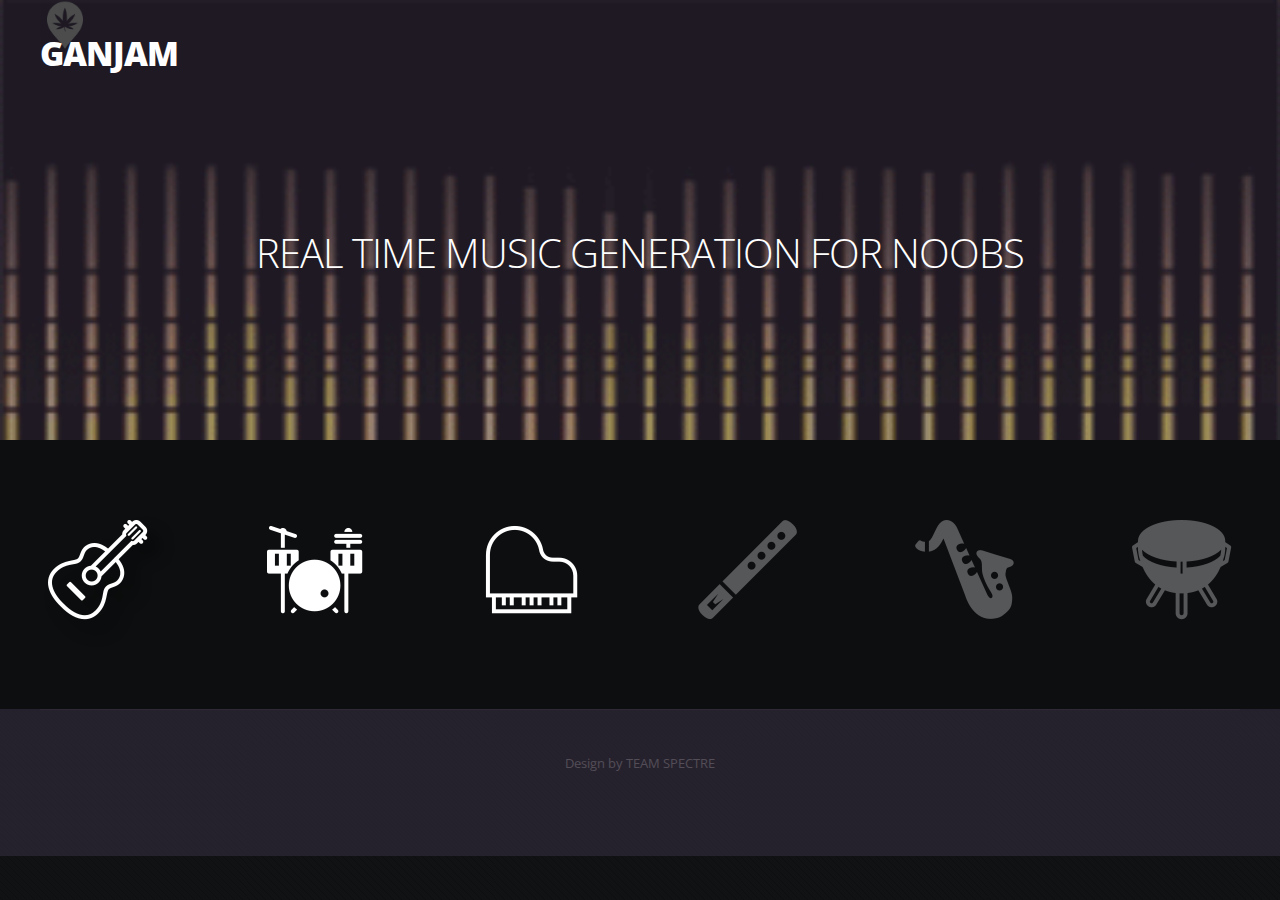
<file: website/index.html>
<!DOCTYPE HTML>
<!--
	MegaCorp by TEMPLATED
    templated.co @templatedco
    Released for free under the Creative Commons Attribution 3.0 license (templated.co/license)
-->
<html>
	<head>
		<title>GANJAm</title>
		<meta http-equiv="content-type" content="text/html; charset=utf-8" />
		<meta name="description" content="" />
		<meta name="keywords" content="" />
		<link href="http://fonts.googleapis.com/css?family=Open+Sans:400,300,600,700,800" rel="stylesheet" type="text/css" />
		<!--[if lte IE 8]><script src="js/html5shiv.js"></script><![endif]-->
        <script src="http://ajax.googleapis.com/ajax/libs/jquery/1.11.0/jquery.min.js"></script>
		<script src="js/skel.min.js"></script>
		<script src="js/skel-panels.min.js"></script>
		<script src="js/init.js"></script>
		<noscript>
			<link rel="stylesheet" href="css/skel-noscript.css" />
			<link rel="stylesheet" href="css/style.css" />
			<link rel="stylesheet" href="css/style-desktop.css" />
		</noscript>
	</head>
	<body class="homepage">

		<!-- Header -->
		<div id="header-wrapper">

        	<div id="header" class="container">

            	<div id="logo"><h1><a href="index.html">GANJAm</a></h1></div>
							<div id="weed">
								<img src="./images/weed.png" height="50px">
							</div>
            </div>

			<div id="banner">
				<div class="container">
					<div class="row">
						<section class="12u">
							<header>
								<h2>Real Time Music Generation For Noobs</h2>
							</header>
						</section>
					</div>
				</div>
			</div>
		</div>
		<!-- Header Ends Here -->

		<!-- Featured Area -->
			<div id="featured-wrapper">
				<div class="container">
					<div class="row double">
                        <section class="2u">
                            <img id="guitar" src="./images/guitar.png" alt="">
                        </section>
                        <section class="2u">
                            <img src="./images/drums.png" alt="">
                        </section>
												<section class="2u">
                            <img src="./images/piano.png" alt="">
                        </section>
												<section class="2u" style="opacity:0.3">
                            <img src="./images/flute.png" alt="">
                        </section>
												<section class="2u" style="opacity:0.3">
                            <img src="./images/saxophone.png" alt="">
                        </section>
												<section class="2u" style="opacity:0.3">
                            <img src="./images/kettledrum.png" alt="">
                        </section>
					</div>
				</div>
			</div>
<!-- Featured Ends Here -->

<!-- Copyright -->
				<div id="copyright" class="container">
						Design by TEAM SPECTRE
				</div>
	</body>
</html>
</file>
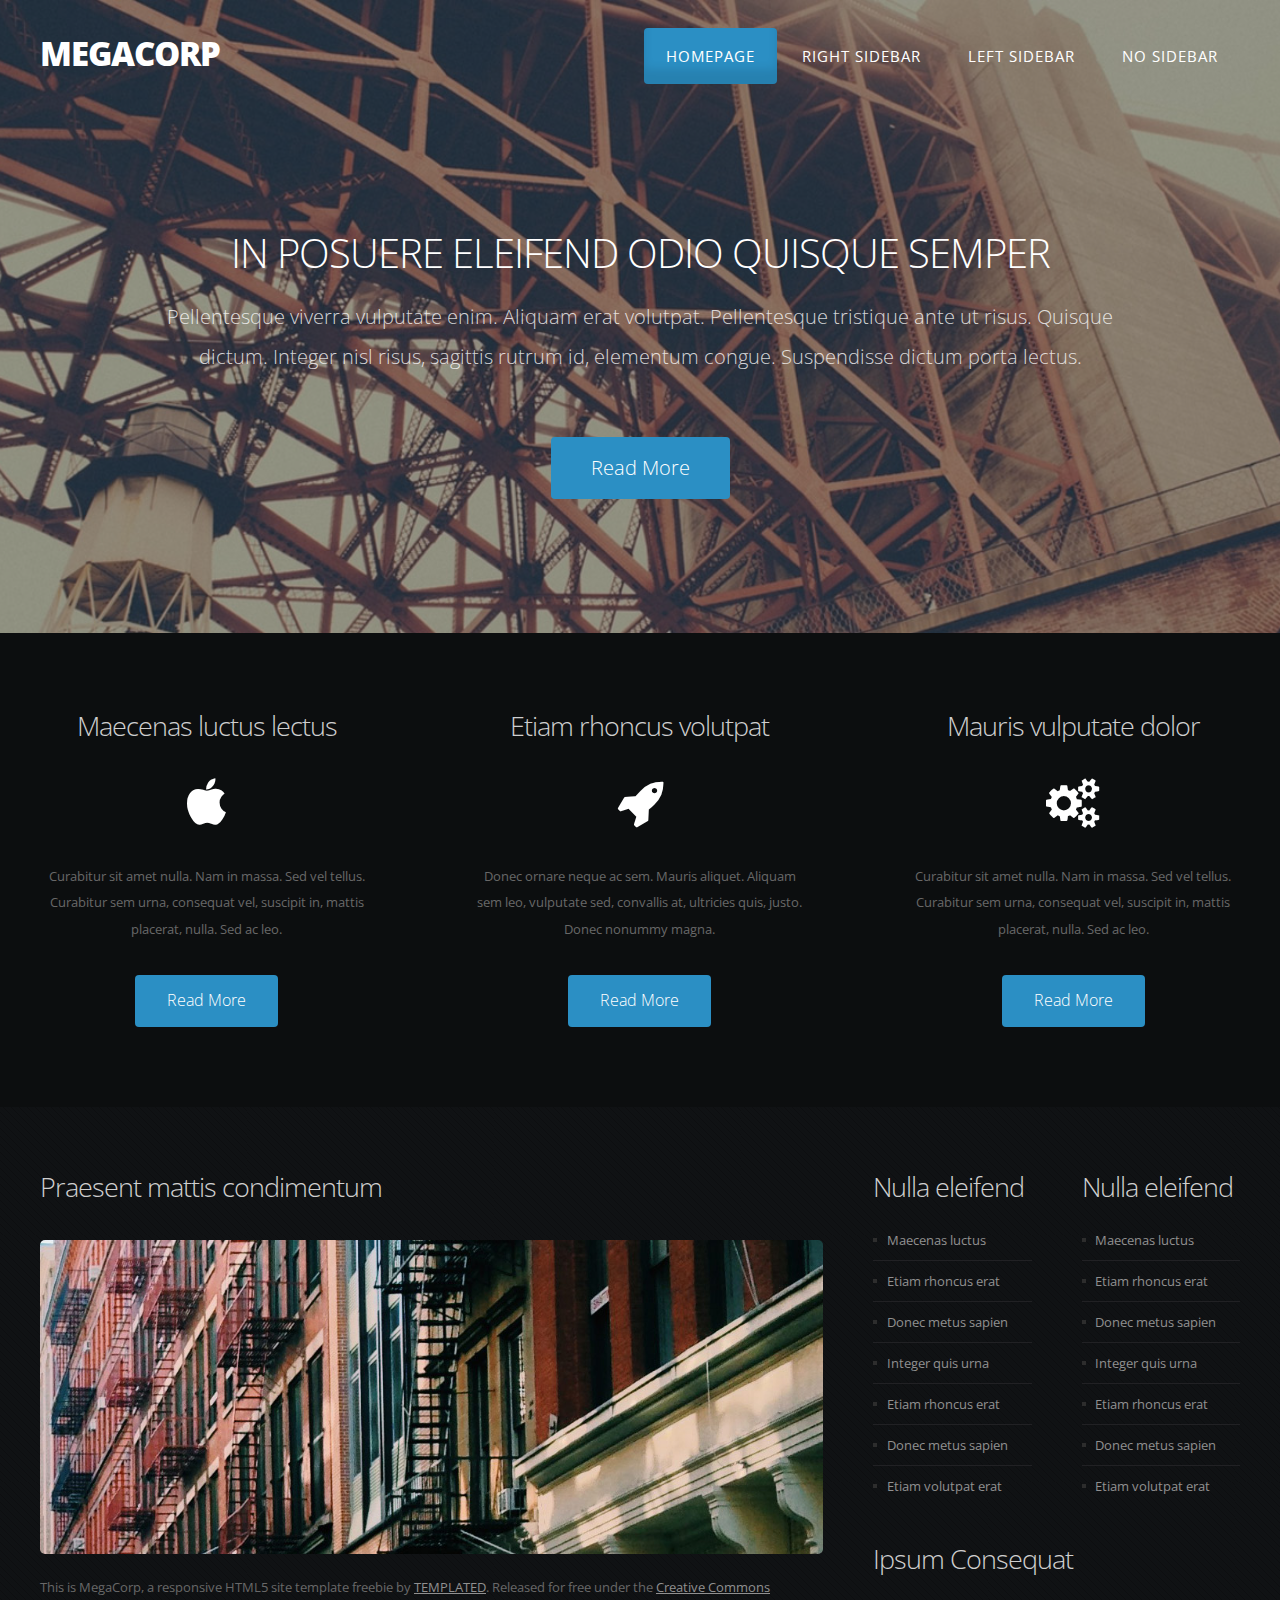
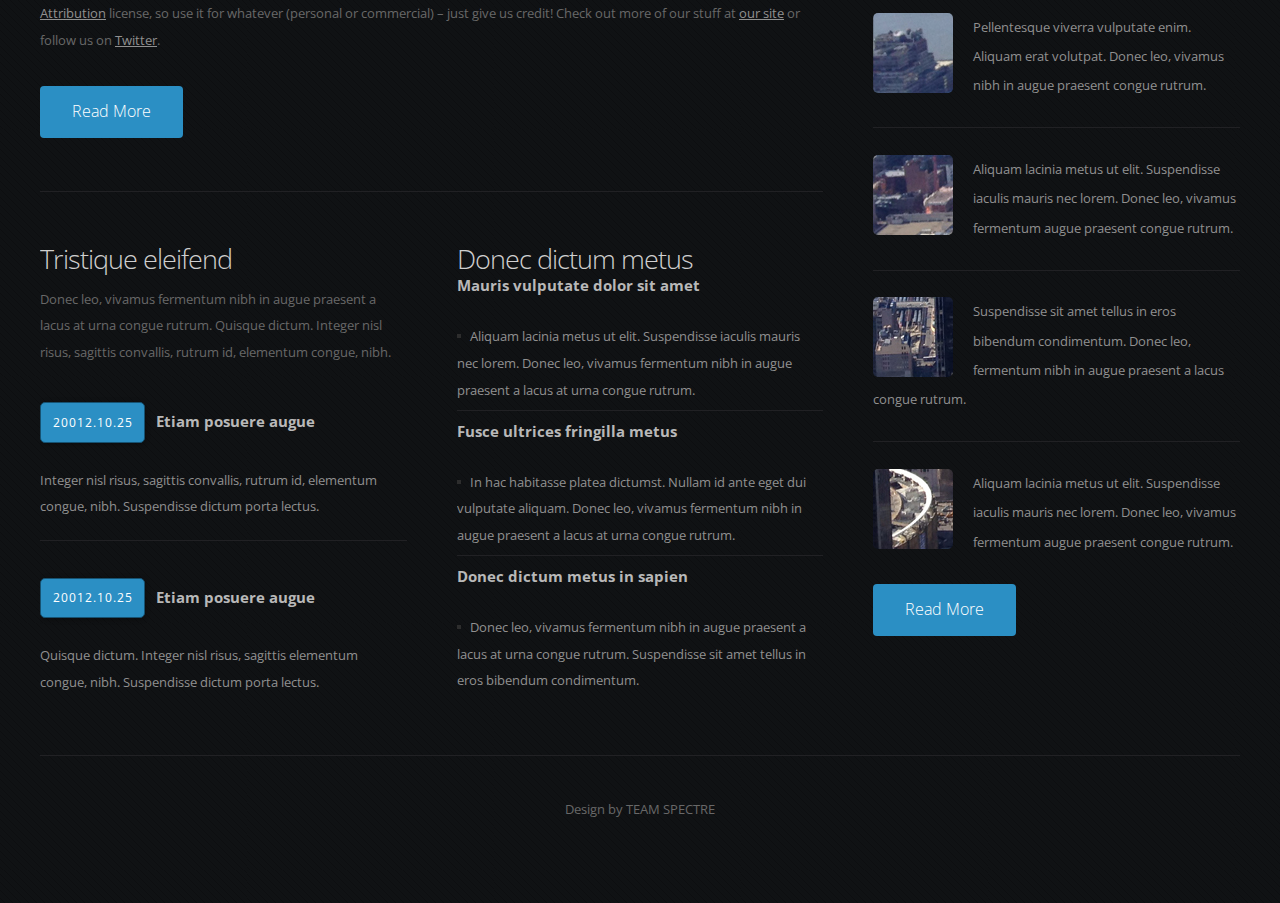
<file: website/templated-megacorp/index.html>
<!DOCTYPE HTML>
<!--
	MegaCorp by TEMPLATED
    templated.co @templatedco
    Released for free under the Creative Commons Attribution 3.0 license (templated.co/license)
-->
<html>
	<head>
		<title>MegaCorp by TEMPLATED</title>
		<meta http-equiv="content-type" content="text/html; charset=utf-8" />
		<meta name="description" content="" />
		<meta name="keywords" content="" />
		<link href="http://fonts.googleapis.com/css?family=Open+Sans:400,300,600,700,800" rel="stylesheet" type="text/css" />
		<!--[if lte IE 8]><script src="js/html5shiv.js"></script><![endif]-->
        <script src="http://ajax.googleapis.com/ajax/libs/jquery/1.11.0/jquery.min.js"></script>
		<script src="js/skel.min.js"></script>
		<script src="js/skel-panels.min.js"></script>
		<script src="js/init.js"></script>
		<noscript>
			<link rel="stylesheet" href="css/skel-noscript.css" />
			<link rel="stylesheet" href="css/style.css" />
			<link rel="stylesheet" href="css/style-desktop.css" />
		</noscript>
	</head>
	<body class="homepage">

		<!-- Header -->
		<div id="header-wrapper">

        	<div id="header" class="container">

            	<div id="logo"><h1><a href="#">MegaCorp</a></h1></div>
                <nav id="nav">
                    <ul>
                        <li class="current_page_item"><a href="index.html">Homepage</a></li>
                        <li><a href="twocolumn1.html">Right Sidebar</a></li>
                        <li><a href="twocolumn2.html">Left Sidebar</a></li>
                        <li><a href="onecolumn.html">No Sidebar</a></li>
                    </ul>
                </nav>

            </div>

			<div id="banner">
				<div class="container">
					<div class="row">
						<section class="12u">
							<header>
								<h2>In posuere eleifend odio quisque semper</h2>
								<span class="byline">Pellentesque viverra vulputate enim. Aliquam erat volutpat. Pellentesque tristique ante ut risus. Quisque dictum. Integer nisl risus, sagittis rutrum id, elementum congue. Suspendisse dictum porta lectus.</span>
							</header>
							<a href="#" class="button button-alt">Read More</a>
						</section>
					</div>
				</div>
			</div>

		</div>
		<!-- Header Ends Here -->

		<!-- Featured Area -->
			<div id="featured-wrapper">

				<div class="container">
					<div class="row double">

                        <section class="4u">
                           <header>
	                           <h2>Maecenas luctus lectus</h2>
                           </header>
                            <span class="pennant"><span class="fa fa-apple"></span></span>
                            <p>Curabitur sit amet nulla. Nam in massa. Sed vel tellus. Curabitur sem urna, consequat vel, suscipit in, mattis placerat, nulla. Sed ac leo.</p>
                            <a href="#" class="button button-style1">Read More</a>
                        </section>
                        <section class="4u">
                            <header>
	                            <h2>Etiam rhoncus volutpat</h2>
                            </header>
                            <span class="pennant"><span class="fa fa-rocket"></span></span>
                            <p>Donec ornare neque ac sem. Mauris aliquet. Aliquam sem leo, vulputate sed, convallis at, ultricies quis, justo. Donec nonummy magna.</p>
                            <a href="#" class="button button-style1">Read More</a>
                        </section>
                        <section class="4u">
                            <header>
	                            <h2>Mauris vulputate dolor</h2>
                            </header>
                            <span class="pennant"><span class="fa fa-cogs"></span></span>
                            <p>Curabitur sit amet nulla. Nam in massa. Sed vel tellus. Curabitur sem urna, consequat vel, suscipit in, mattis placerat, nulla. Sed ac leo.</p>
                            <a href="#" class="button button-style1">Read More</a>
                        </section>

					</div>
				</div>

			</div>


		<!-- Featured Ends Here -->

		<!-- Page -->

        	<div id="page">
            	<div class="container">
                	<div class="row">

                    	<div id="content" class="8u">
                        	<article>
                            	<header>
                                    <h2>Praesent mattis condimentum</h2>
                                </header>
                                <a href="#" class="image-style1"><img src="images/pic01.jpg" alt=""></a>
                                <p>This is <strong>MegaCorp</strong>, a responsive HTML5 site template freebie by <a href="http://templated.co">TEMPLATED</a>. Released for free under the <a href="http://templated.co/license">Creative Commons Attribution</a> license, so use it for whatever (personal or commercial) &ndash; just give us credit! Check out more of our stuff at <a href="http://templated.co">our site</a> or follow us on <a href="http://twitter.com/templatedco">Twitter</a>.</p>
                                <a href="#" class="button button-style1">Read More</a>
                            </article>
                            <div id="two-column">
                            	<div class="row">
                                    <section class="6u">
                                        <h2>Tristique eleifend</h2>
                                        <p>Donec leo, vivamus fermentum nibh in augue praesent a lacus at urna congue rutrum. Quisque dictum. Integer nisl risus, sagittis convallis, rutrum id, elementum congue, nibh.</p>
                                        <ul class="style3">
                                            <li class="first">
                                                <p><span class="date"><a href="#">20012.10.25</a></span><span class="heading-title">Etiam posuere augue</span></p>
                                                <p><a href="#">Integer nisl risus, sagittis convallis, rutrum id, elementum congue, nibh. Suspendisse dictum porta lectus.</a></p>
                                            </li>
                                            <li>
                                                <p><span class="date"><a href="#">20012.10.25</a></span><span class="heading-title">Etiam posuere augue</span></p>
                                                <p><a href="#">Quisque dictum. Integer nisl risus, sagittis elementum congue, nibh. Suspendisse dictum porta lectus.</a></p>
                                            </li>
                                        </ul>
                                    </section>
                                    <section class="6u">
                                        <h2>Donec dictum metus</h2>
                                        <ul class="style4">
                                            <li class="first">
                                                <h3>Mauris vulputate dolor sit amet</h3>
                                                <p><a href="#">Aliquam lacinia metus ut elit. Suspendisse iaculis mauris nec lorem. Donec leo, vivamus fermentum nibh in augue praesent a lacus at urna congue rutrum.</a></p>
                                            </li>
                                            <li>
                                                <h3>Fusce ultrices fringilla metus</h3>
                                                <p><a href="#">In hac habitasse platea dictumst. Nullam id ante eget dui vulputate aliquam. Donec leo, vivamus fermentum nibh in augue praesent a lacus at urna congue rutrum.</a></p>
                                            </li>
                                            <li>
                                                <h3>Donec dictum metus in sapien</h3>
                                                <p><a href="#">Donec leo, vivamus fermentum nibh in augue praesent a lacus at urna congue rutrum. Suspendisse sit amet tellus in eros bibendum condimentum.</a> </p>
                                            </li>
                                        </ul>
                                    </section>
                                </div>
                            </div>
                        </div>
                    	<div id="sidebar" class="4u">
                        	<div class="row">
                                <section id="box1" class="6u">
                                    <h2>Nulla  eleifend</h2>
                                    <ul class="style4">
                                        <li class="first"><a href="#">Maecenas luctus</a></li>
                                        <li><a href="#">Etiam rhoncus erat</a></li>
                                        <li><a href="#">Donec metus sapien</a></li>
                                        <li><a href="#">Integer quis urna</a></li>
                                        <li><a href="#">Etiam rhoncus erat</a></li>
                                        <li><a href="#">Donec metus sapien</a></li>
                                        <li><a href="#">Etiam volutpat erat</a></li>
                                    </ul>
                                </section>
                                <section class="6u">
                                    <h2>Nulla  eleifend</h2>
                                    <ul class="style4">
                                        <li class="first"><a href="#">Maecenas luctus</a></li>
                                        <li><a href="#">Etiam rhoncus erat</a></li>
                                        <li><a href="#">Donec metus sapien</a></li>
                                        <li><a href="#">Integer quis urna</a></li>
                                        <li><a href="#">Etiam rhoncus erat</a></li>
                                        <li><a href="#">Donec metus sapien</a></li>
                                        <li><a href="#">Etiam volutpat erat</a></li>
                                    </ul>
                                </section>
                            </div>
                            <section id="box2">
                                <h2>Ipsum Consequat</h2>
                                <ul class="style2">
                                    <li class="first">
                                        <p><a href="#"><img src="images/pics07.jpg" alt="">Pellentesque viverra vulputate enim. Aliquam erat volutpat. Donec leo, vivamus nibh in augue praesent congue rutrum. </a></p>
                                    </li>
                                    <li>
                                        <p><a href="#"><img src="images/pics08.jpg" alt="">Aliquam lacinia metus ut elit. Suspendisse iaculis mauris nec lorem. Donec leo, vivamus fermentum augue praesent congue rutrum.</a></p>
                                    </li>
                                    <li>
                                        <p><a href="#"><img src="images/pics09.jpg" alt="">Suspendisse sit amet tellus in eros bibendum condimentum. Donec leo, fermentum nibh in augue praesent a lacus congue rutrum. </a></p>
                                    </li>
                                    <li>
                                        <p><a href="#"><img src="images/pics10.jpg" alt="">Aliquam lacinia metus ut elit. Suspendisse iaculis mauris nec lorem. Donec leo, vivamus fermentum augue praesent congue rutrum.</a></p>
                                    </li>
                                </ul>
                                <a href="#" class="button button-style1">Read More</a>
                            </section>
                        </div>

                    </div>
                </div>
            </div>

		<!-- /Page -->

		<!-- Copyright -->
            <div id="copyright" class="container">
                Design by TEAM SPECTRE
            </div>


	</body>
</html>
</file>
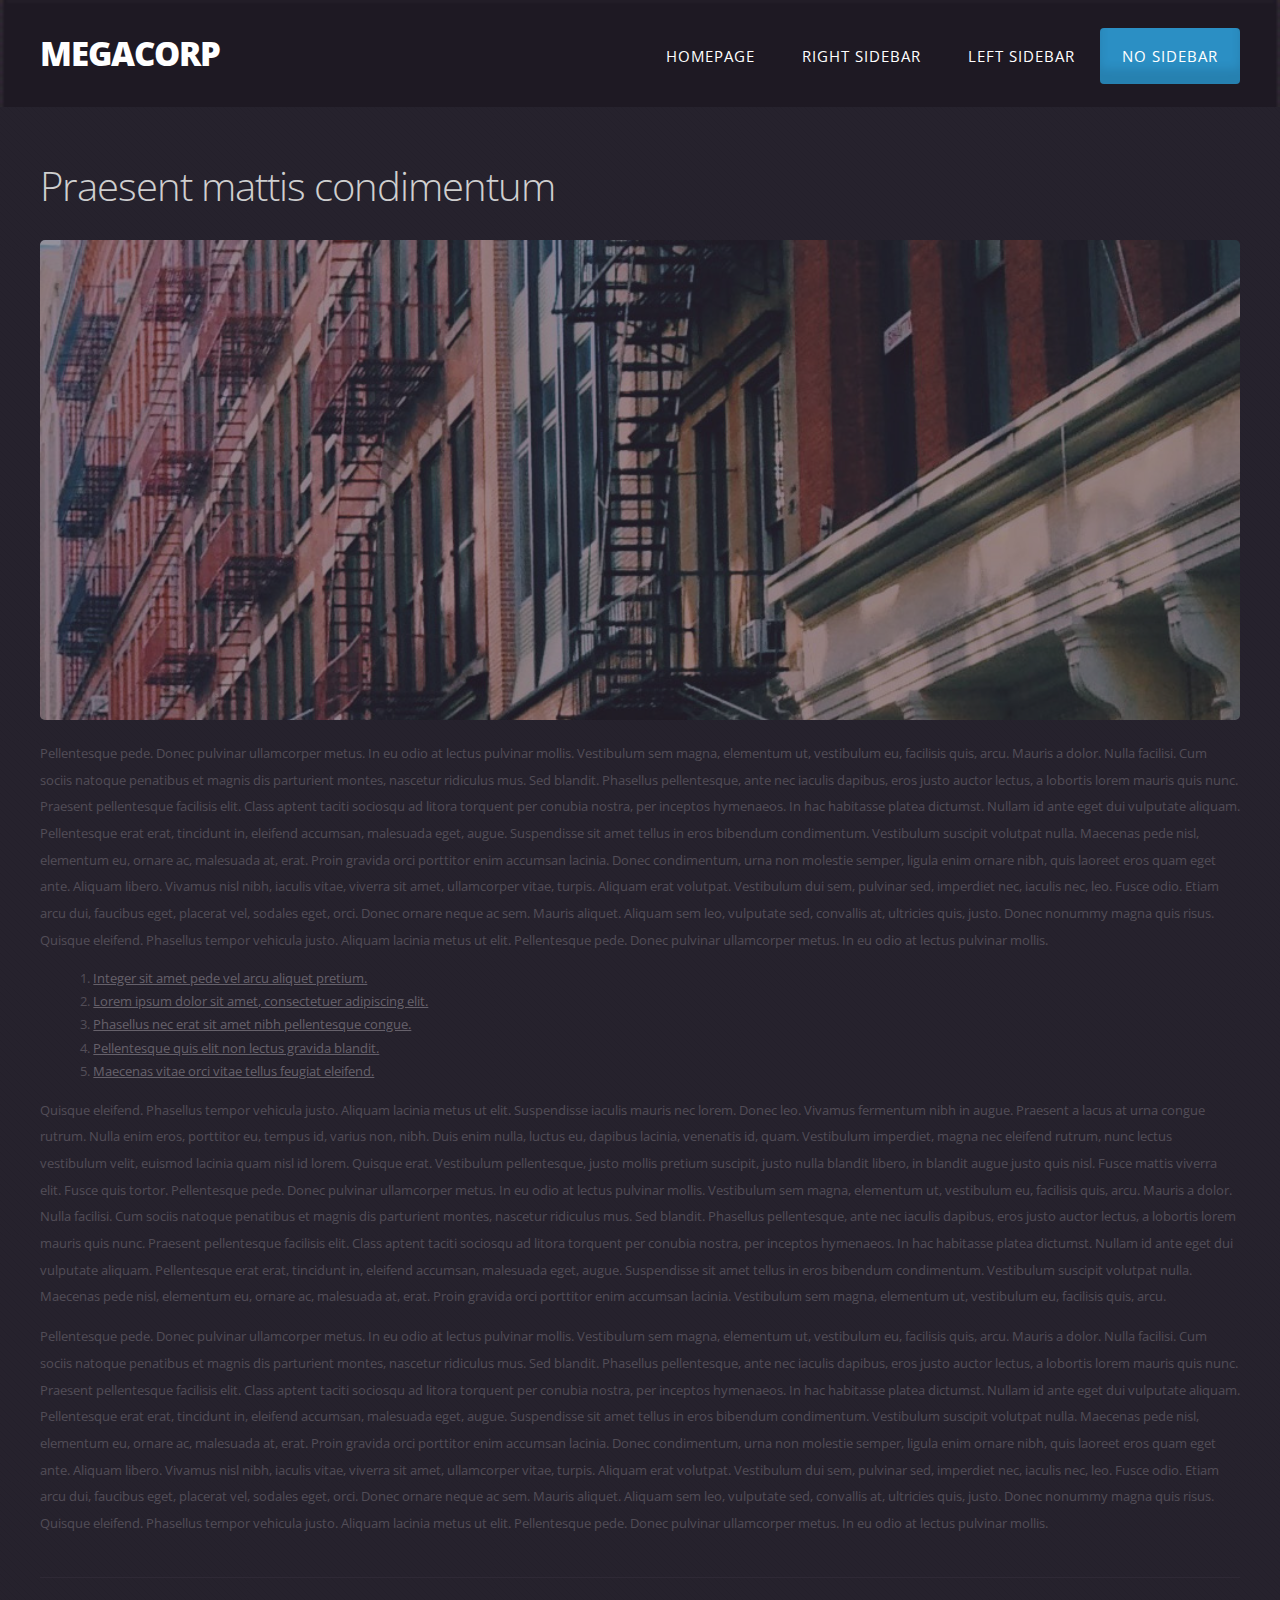
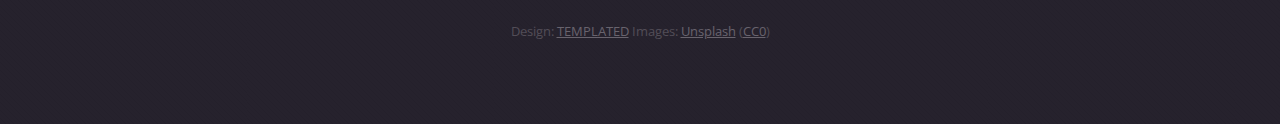
<file: website/onecolumn.html>
<!DOCTYPE HTML>
<!--
	MegaCorp by TEMPLATED
    templated.co @templatedco
    Released for free under the Creative Commons Attribution 3.0 license (templated.co/license)
-->
<html>
	<head>
		<title>MegaCorp by TEMPLATED</title>
		<meta http-equiv="content-type" content="text/html; charset=utf-8" />
		<meta name="description" content="" />
		<meta name="keywords" content="" />
		<link href="http://fonts.googleapis.com/css?family=Open+Sans:400,300,600,700,800" rel="stylesheet" type="text/css" />
		<!--[if lte IE 8]><script src="js/html5shiv.js"></script><![endif]-->
        <script src="http://ajax.googleapis.com/ajax/libs/jquery/1.11.0/jquery.min.js"></script>
		<script src="js/skel.min.js"></script>
		<script src="js/skel-panels.min.js"></script>
		<script src="js/init.js"></script>
		<noscript>
			<link rel="stylesheet" href="css/skel-noscript.css" />
			<link rel="stylesheet" href="css/style.css" />
			<link rel="stylesheet" href="css/style-desktop.css" />
		</noscript>
	</head>
	<body>

		<!-- Header -->
		<div id="header-wrapper">
		
        	<div id="header" class="container">
            
            	<div id="logo"><h1><a href="#">MegaCorp</a></h1></div>
                <nav id="nav">
                    <ul>
                        <li><a href="index.html">Homepage</a></li>
                        <li><a href="twocolumn1.html">Right Sidebar</a></li>
                        <li><a href="twocolumn2.html">Left Sidebar</a></li>
                        <li class="current_page_item"><a href="onecolumn.html">No Sidebar</a></li>
                    </ul>
                </nav>
                
            </div>

		</div>
		<!-- Header Ends Here -->

		<!-- Page -->
        
        	<div id="page">
            	<div class="container">
                	<div class="row">
                    
                    	<div id="content" class="12u skel-cell-important">
                        	<article>
                            	<header>
                                    <h2 class="main-title">Praesent mattis condimentum</h2>
                                </header>
                                <a href="#" class="image-style1"><img src="images/pic01.jpg" alt=""></a>
                                <p>Pellentesque pede. Donec pulvinar ullamcorper metus. In eu odio at lectus pulvinar mollis. Vestibulum sem magna, elementum ut, vestibulum eu, facilisis quis, arcu. Mauris a dolor. Nulla facilisi. Cum sociis natoque penatibus et magnis dis parturient montes, nascetur ridiculus mus. Sed blandit. Phasellus pellentesque, ante nec iaculis dapibus, eros justo auctor lectus, a lobortis lorem mauris quis nunc. Praesent pellentesque facilisis elit. Class aptent taciti sociosqu ad litora torquent per conubia nostra, per inceptos hymenaeos. In hac habitasse platea dictumst. Nullam id ante eget dui vulputate aliquam. Pellentesque erat erat, tincidunt in, eleifend accumsan, malesuada eget, augue. Suspendisse sit amet tellus in eros bibendum condimentum. Vestibulum suscipit volutpat nulla. Maecenas pede nisl, elementum eu, ornare ac, malesuada at, erat. Proin gravida orci porttitor enim accumsan lacinia. Donec condimentum, urna non molestie semper, ligula enim ornare nibh, quis laoreet eros quam eget ante. Aliquam libero. Vivamus nisl nibh, iaculis vitae, viverra sit amet, ullamcorper vitae, turpis. Aliquam erat volutpat. Vestibulum dui sem, pulvinar sed, imperdiet nec, iaculis nec, leo. Fusce odio. Etiam arcu dui, faucibus eget, placerat vel, sodales eget, orci. Donec ornare neque ac sem. Mauris aliquet. Aliquam sem leo, vulputate sed, convallis at, ultricies quis, justo. Donec nonummy magna quis risus. Quisque eleifend. Phasellus tempor vehicula justo. Aliquam lacinia metus ut elit. Pellentesque pede. Donec pulvinar ullamcorper metus. In eu odio at lectus pulvinar mollis.</p>
                                <ul class="style5">
                                    <li><a href="#">Integer sit amet pede vel arcu aliquet pretium.</a></li>
                                    <li><a href="#">Lorem ipsum dolor sit amet, consectetuer adipiscing elit.</a></li>
                                    <li><a href="#">Phasellus nec erat sit amet nibh pellentesque congue.</a></li>
                                    <li><a href="#">Pellentesque quis elit non lectus gravida blandit.</a></li>
                                    <li><a href="#">Maecenas vitae orci vitae tellus feugiat eleifend.</a></li>
                                </ul>
                                <p>Quisque eleifend. Phasellus tempor vehicula justo. Aliquam lacinia metus ut elit. Suspendisse iaculis mauris nec lorem.							Donec leo. Vivamus fermentum nibh in augue. Praesent a lacus at urna congue rutrum. Nulla enim eros, porttitor eu, tempus id, varius non, nibh. Duis enim nulla, luctus eu, dapibus lacinia, venenatis id, quam. Vestibulum imperdiet, magna nec eleifend rutrum, nunc lectus vestibulum velit, euismod lacinia quam nisl id lorem. Quisque erat. Vestibulum pellentesque, justo mollis pretium suscipit, justo nulla blandit libero, in blandit augue justo quis nisl. Fusce mattis viverra elit. Fusce quis tortor. Pellentesque pede. Donec pulvinar ullamcorper metus. In eu odio at lectus pulvinar mollis. Vestibulum sem magna, elementum ut, vestibulum eu, facilisis quis, arcu. Mauris a dolor. Nulla facilisi. Cum sociis natoque penatibus et magnis dis parturient montes, nascetur ridiculus mus. Sed blandit. Phasellus pellentesque, ante nec iaculis dapibus, eros justo auctor lectus, a lobortis lorem mauris quis nunc. Praesent pellentesque facilisis elit. Class aptent taciti sociosqu ad litora torquent per conubia nostra, per inceptos hymenaeos. In hac habitasse platea dictumst. Nullam id ante eget dui vulputate aliquam. Pellentesque erat erat, tincidunt in, eleifend accumsan, malesuada eget, augue. Suspendisse sit amet tellus in eros bibendum condimentum. Vestibulum suscipit volutpat nulla.
                                Maecenas pede nisl, elementum eu, ornare ac, malesuada at, erat. Proin gravida orci porttitor enim accumsan lacinia.  Vestibulum sem magna, elementum ut, vestibulum eu, facilisis quis, arcu.</p>
                                <p>Pellentesque pede. Donec pulvinar ullamcorper metus. In eu odio at lectus pulvinar mollis. Vestibulum sem magna, elementum ut, vestibulum eu, facilisis quis, arcu. Mauris a dolor. Nulla facilisi. Cum sociis natoque penatibus et magnis dis parturient montes, nascetur ridiculus mus. Sed blandit. Phasellus pellentesque, ante nec iaculis dapibus, eros justo auctor lectus, a lobortis lorem mauris quis nunc. Praesent pellentesque facilisis elit. Class aptent taciti sociosqu ad litora torquent per conubia nostra, per inceptos hymenaeos. In hac habitasse platea dictumst. Nullam id ante eget dui vulputate aliquam. Pellentesque erat erat, tincidunt in, eleifend accumsan, malesuada eget, augue. Suspendisse sit amet tellus in eros bibendum condimentum. Vestibulum suscipit volutpat nulla. Maecenas pede nisl, elementum eu, ornare ac, malesuada at, erat. Proin gravida orci porttitor enim accumsan lacinia. Donec condimentum, urna non molestie semper, ligula enim ornare nibh, quis laoreet eros quam eget ante. Aliquam libero. Vivamus nisl nibh, iaculis vitae, viverra sit amet, ullamcorper vitae, turpis. Aliquam erat volutpat. Vestibulum dui sem, pulvinar sed, imperdiet nec, iaculis nec, leo. Fusce odio. Etiam arcu dui, faucibus eget, placerat vel, sodales eget, orci. Donec ornare neque ac sem. Mauris aliquet. Aliquam sem leo, vulputate sed, convallis at, ultricies quis, justo. Donec nonummy magna quis risus. Quisque eleifend. Phasellus tempor vehicula justo. Aliquam lacinia metus ut elit. Pellentesque pede. Donec pulvinar ullamcorper metus. In eu odio at lectus pulvinar mollis.</p>
                            </article>
                        </div>
                    </div>
                </div>
            </div>
            
		<!-- /Page -->

		<!-- Copyright -->
            <div id="copyright" class="container">
                Design: <a href="http://templated.co">TEMPLATED</a> Images: <a href="http://unsplash.com">Unsplash</a> (<a href="http://unsplash.com/cc0">CC0</a>)
            </div>


	</body>
</html>
</file>
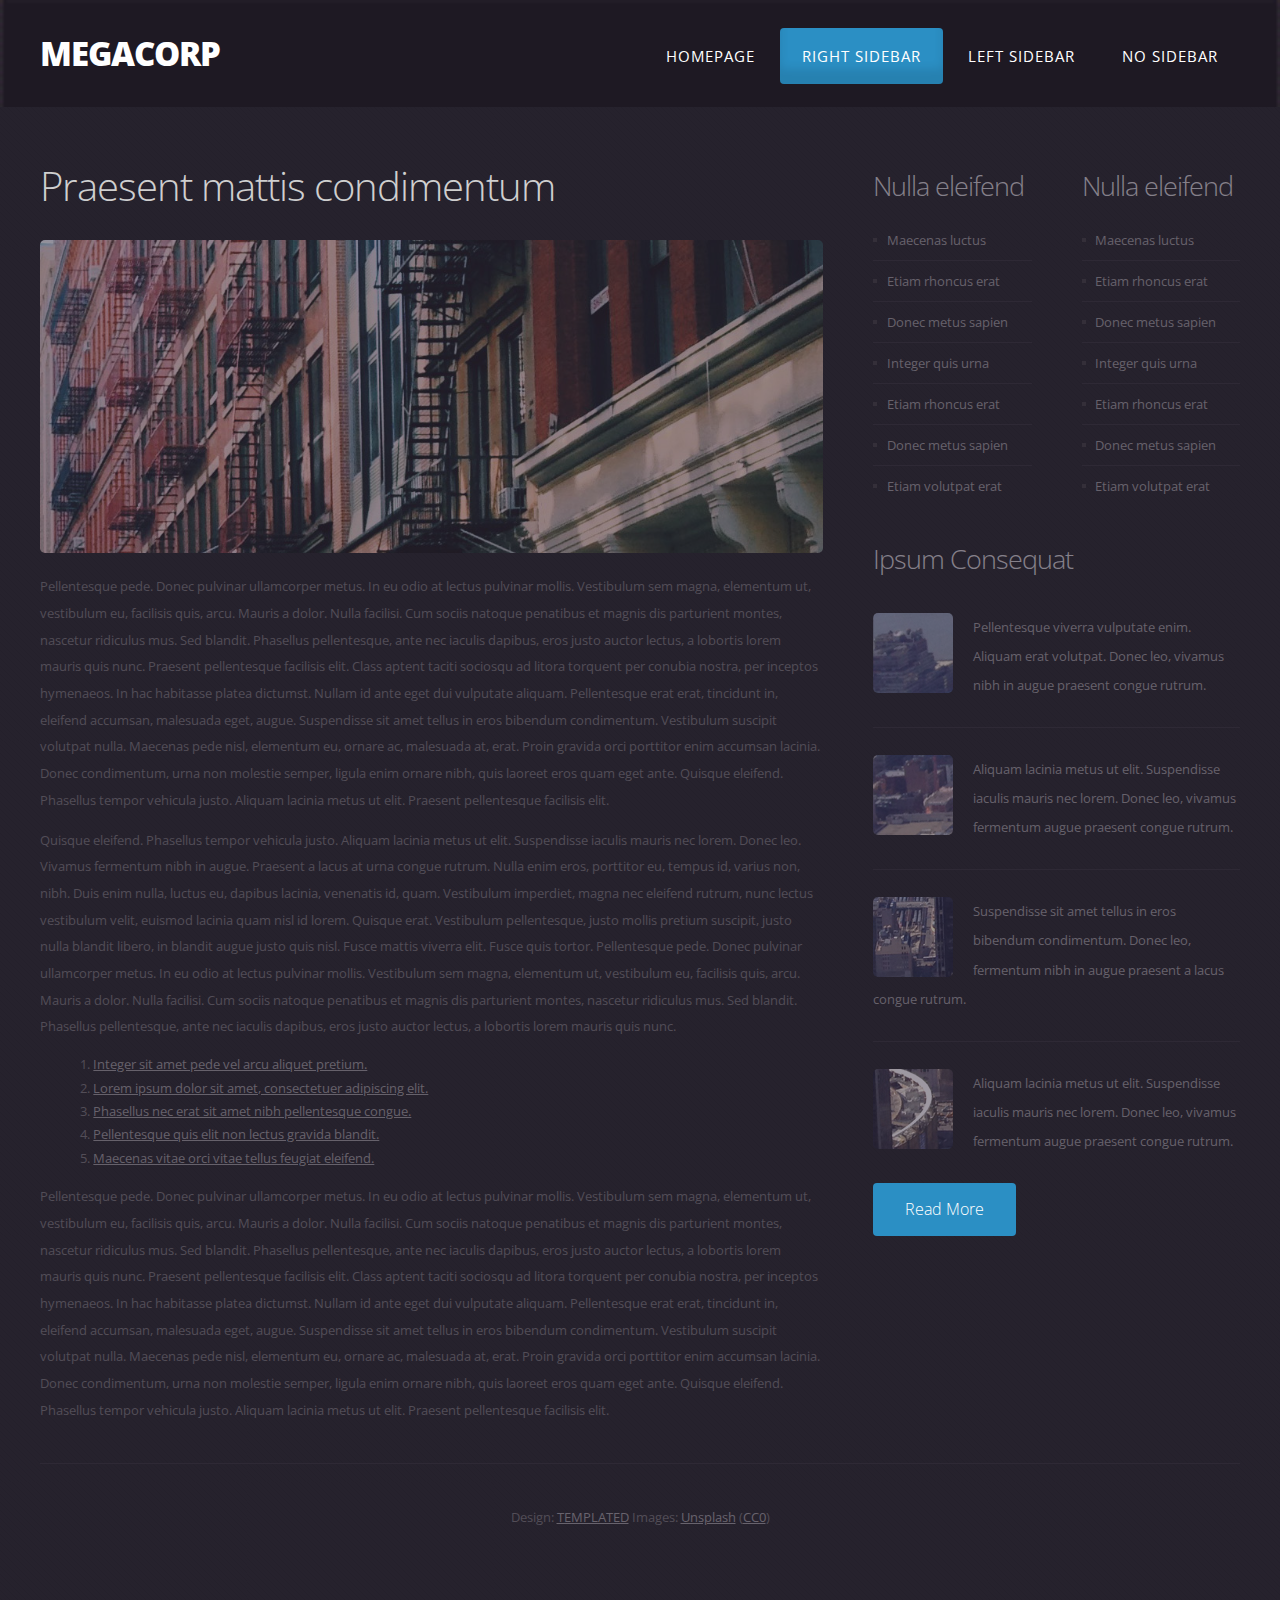
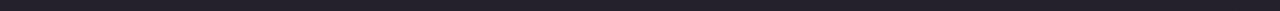
<file: website/twocolumn1.html>
<!DOCTYPE HTML>
<!--
	MegaCorp by TEMPLATED
    templated.co @templatedco
    Released for free under the Creative Commons Attribution 3.0 license (templated.co/license)
-->
<html>
	<head>
		<title>MegaCorp by TEMPLATED</title>
		<meta http-equiv="content-type" content="text/html; charset=utf-8" />
		<meta name="description" content="" />
		<meta name="keywords" content="" />
		<link href="http://fonts.googleapis.com/css?family=Open+Sans:400,300,600,700,800" rel="stylesheet" type="text/css" />
		<!--[if lte IE 8]><script src="js/html5shiv.js"></script><![endif]-->
        <script src="http://ajax.googleapis.com/ajax/libs/jquery/1.11.0/jquery.min.js"></script>
		<script src="js/skel.min.js"></script>
		<script src="js/skel-panels.min.js"></script>
		<script src="js/init.js"></script>
		<noscript>
			<link rel="stylesheet" href="css/skel-noscript.css" />
			<link rel="stylesheet" href="css/style.css" />
			<link rel="stylesheet" href="css/style-desktop.css" />
		</noscript>
	</head>
	<body>

		<!-- Header -->
		<div id="header-wrapper">
		
        	<div id="header" class="container">
            
            	<div id="logo"><h1><a href="#">MegaCorp</a></h1></div>
                <nav id="nav">
                    <ul>
                        <li><a href="index.html">Homepage</a></li>
                        <li class="current_page_item"><a href="twocolumn1.html">Right Sidebar</a></li>
                        <li><a href="twocolumn2.html">Left Sidebar</a></li>
                        <li><a href="onecolumn.html">No Sidebar</a></li>
                    </ul>
                </nav>
                
            </div>

		</div>
		<!-- Header Ends Here -->

		<!-- Page -->
        
        	<div id="page">
            	<div class="container">
                	<div class="row">
                    
                    	<div id="content" class="8u skel-cell-important">
                        	<article>
                            	<header>
                                    <h2 class="main-title">Praesent mattis condimentum</h2>
                                </header>
                                <a href="#" class="image-style1"><img src="images/pic01.jpg" alt=""></a>
                                <p>Pellentesque pede. Donec pulvinar ullamcorper metus. In eu odio at lectus pulvinar mollis. Vestibulum sem magna, elementum ut, vestibulum eu, facilisis quis, arcu. Mauris a dolor. Nulla facilisi. Cum sociis natoque penatibus et magnis dis parturient montes, nascetur ridiculus mus. Sed blandit. Phasellus pellentesque, ante nec iaculis dapibus, eros justo auctor lectus, a lobortis lorem mauris quis nunc. Praesent pellentesque facilisis elit. Class aptent taciti sociosqu ad litora torquent per conubia nostra, per inceptos hymenaeos. In hac habitasse platea dictumst. Nullam id ante eget dui vulputate aliquam. Pellentesque erat erat, tincidunt in, eleifend accumsan, malesuada eget, augue. Suspendisse sit amet tellus in eros bibendum condimentum. Vestibulum suscipit volutpat nulla. Maecenas pede nisl, elementum eu, ornare ac, malesuada at, erat. Proin gravida orci porttitor enim accumsan lacinia. Donec condimentum, urna non molestie semper, ligula enim ornare nibh, quis laoreet eros quam eget ante. Quisque eleifend. Phasellus tempor vehicula justo. Aliquam lacinia metus ut elit. Praesent pellentesque facilisis elit.</p>
                                <p>Quisque eleifend. Phasellus tempor vehicula justo. Aliquam lacinia metus ut elit. Suspendisse iaculis mauris nec lorem.							Donec leo. Vivamus fermentum nibh in augue. Praesent a lacus at urna congue rutrum. Nulla enim eros, porttitor eu, tempus id, varius non, nibh. Duis enim nulla, luctus eu, dapibus lacinia, venenatis id, quam. Vestibulum imperdiet, magna nec eleifend rutrum, nunc lectus vestibulum velit, euismod lacinia quam nisl id lorem. Quisque erat. Vestibulum pellentesque, justo mollis pretium suscipit, justo nulla blandit libero, in blandit augue justo quis nisl. Fusce mattis viverra elit. Fusce quis tortor. Pellentesque pede. Donec pulvinar ullamcorper metus. In eu odio at lectus pulvinar mollis. Vestibulum sem magna, elementum ut, vestibulum eu, facilisis quis, arcu. Mauris a dolor. Nulla facilisi. Cum sociis natoque penatibus et magnis dis parturient montes, nascetur ridiculus mus. Sed blandit. Phasellus pellentesque, ante nec iaculis dapibus, eros justo auctor lectus, a lobortis lorem mauris quis nunc. </p>
                                <ul class="style5">
                                    <li><a href="#">Integer sit amet pede vel arcu aliquet pretium.</a></li>
                                    <li><a href="#">Lorem ipsum dolor sit amet, consectetuer adipiscing elit.</a></li>
                                    <li><a href="#">Phasellus nec erat sit amet nibh pellentesque congue.</a></li>
                                    <li><a href="#">Pellentesque quis elit non lectus gravida blandit.</a></li>
                                    <li><a href="#">Maecenas vitae orci vitae tellus feugiat eleifend.</a></li>
                                </ul>
        <p>Pellentesque pede. Donec pulvinar ullamcorper metus. In eu odio at lectus pulvinar mollis. Vestibulum sem magna, elementum ut, vestibulum eu, facilisis quis, arcu. Mauris a dolor. Nulla facilisi. Cum sociis natoque penatibus et magnis dis parturient montes, nascetur ridiculus mus. Sed blandit. Phasellus pellentesque, ante nec iaculis dapibus, eros justo auctor lectus, a lobortis lorem mauris quis nunc. Praesent pellentesque facilisis elit. Class aptent taciti sociosqu ad litora torquent per conubia nostra, per inceptos hymenaeos. In hac habitasse platea dictumst. Nullam id ante eget dui vulputate aliquam. Pellentesque erat erat, tincidunt in, eleifend accumsan, malesuada eget, augue. Suspendisse sit amet tellus in eros bibendum condimentum. Vestibulum suscipit volutpat nulla. Maecenas pede nisl, elementum eu, ornare ac, malesuada at, erat. Proin gravida orci porttitor enim accumsan lacinia. Donec condimentum, urna non molestie semper, ligula enim ornare nibh, quis laoreet eros quam eget ante. Quisque eleifend. Phasellus tempor vehicula justo. Aliquam lacinia metus ut elit. Praesent pellentesque facilisis elit.</p>
                            </article>
                        </div>
                    	<div id="sidebar" class="4u">
                        	<div class="row">
                                <section id="box1" class="6u">
                                    <h2>Nulla  eleifend</h2>
                                    <ul class="style4">
                                        <li class="first"><a href="#">Maecenas luctus</a></li>
                                        <li><a href="#">Etiam rhoncus erat</a></li>
                                        <li><a href="#">Donec metus sapien</a></li>
                                        <li><a href="#">Integer quis urna</a></li>
                                        <li><a href="#">Etiam rhoncus erat</a></li>
                                        <li><a href="#">Donec metus sapien</a></li>
                                        <li><a href="#">Etiam volutpat erat</a></li>
                                    </ul>
                                </section>
                                <section class="6u">
                                    <h2>Nulla  eleifend</h2>
                                    <ul class="style4">
                                        <li class="first"><a href="#">Maecenas luctus</a></li>
                                        <li><a href="#">Etiam rhoncus erat</a></li>
                                        <li><a href="#">Donec metus sapien</a></li>
                                        <li><a href="#">Integer quis urna</a></li>
                                        <li><a href="#">Etiam rhoncus erat</a></li>
                                        <li><a href="#">Donec metus sapien</a></li>
                                        <li><a href="#">Etiam volutpat erat</a></li>
                                    </ul>
                                </section>
                            </div>
                            <section id="box2">
                                <h2>Ipsum Consequat</h2>
                                <ul class="style2">
                                    <li class="first">
                                        <p><a href="#"><img src="images/pics07.jpg" alt="">Pellentesque viverra vulputate enim. Aliquam erat volutpat. Donec leo, vivamus nibh in augue praesent congue rutrum. </a></p>
                                    </li>
                                    <li>
                                        <p><a href="#"><img src="images/pics08.jpg" alt="">Aliquam lacinia metus ut elit. Suspendisse iaculis mauris nec lorem. Donec leo, vivamus fermentum augue praesent congue rutrum.</a></p>
                                    </li>
                                    <li>
                                        <p><a href="#"><img src="images/pics09.jpg" alt="">Suspendisse sit amet tellus in eros bibendum condimentum. Donec leo, fermentum nibh in augue praesent a lacus congue rutrum. </a></p>
                                    </li>
                                    <li>
                                        <p><a href="#"><img src="images/pics10.jpg" alt="">Aliquam lacinia metus ut elit. Suspendisse iaculis mauris nec lorem. Donec leo, vivamus fermentum augue praesent congue rutrum.</a></p>
                                    </li>
                                </ul>
                                <a href="#" class="button button-style1">Read More</a>
                            </section>
                        </div>
                    
                    </div>
                </div>
            </div>
            
		<!-- /Page -->

		<!-- Copyright -->
            <div id="copyright" class="container">
                Design: <a href="http://templated.co">TEMPLATED</a> Images: <a href="http://unsplash.com">Unsplash</a> (<a href="http://unsplash.com/cc0">CC0</a>)
            </div>


	</body>
</html>
</file>
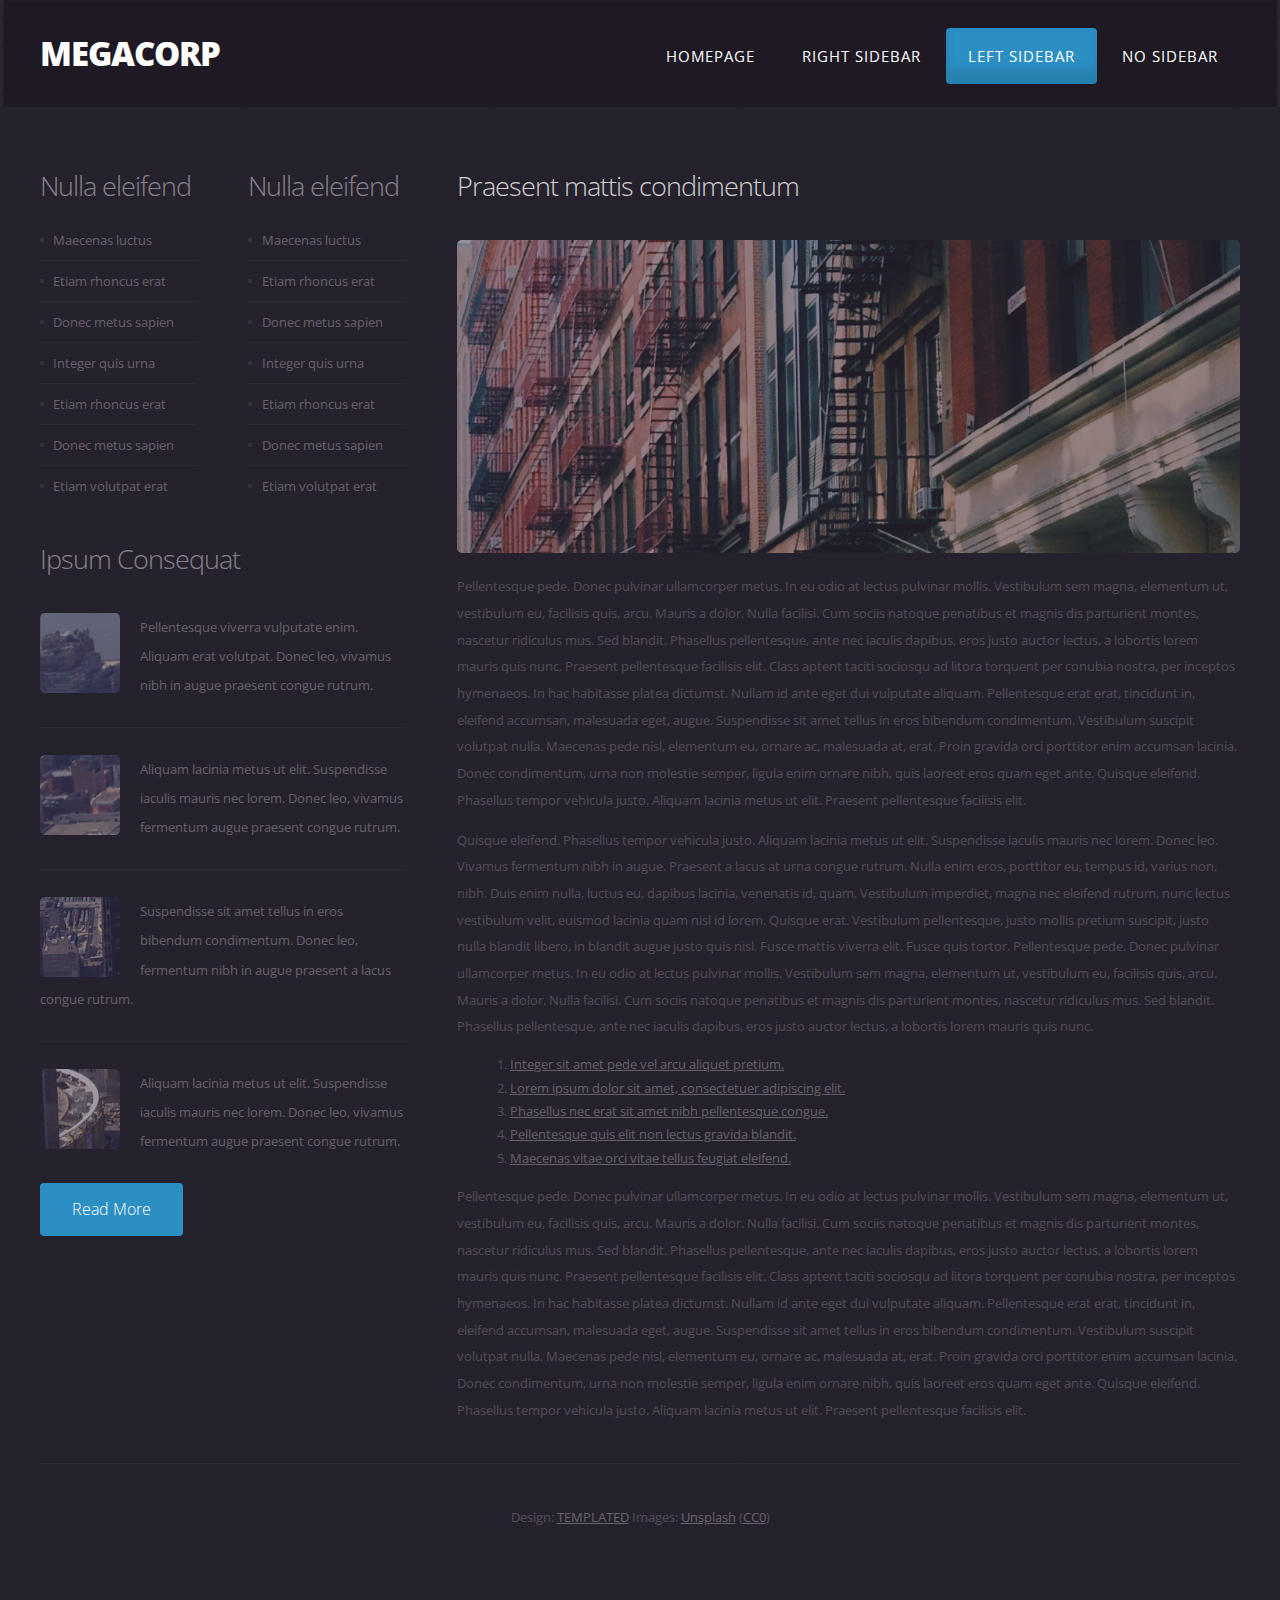
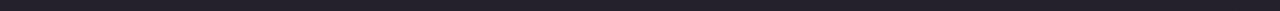
<file: website/twocolumn2.html>
<!DOCTYPE HTML>
<!--
	MegaCorp by TEMPLATED
    templated.co @templatedco
    Released for free under the Creative Commons Attribution 3.0 license (templated.co/license)
-->
<html>
	<head>
		<title>MegaCorp by TEMPLATED</title>
		<meta http-equiv="content-type" content="text/html; charset=utf-8" />
		<meta name="description" content="" />
		<meta name="keywords" content="" />
		<link href="http://fonts.googleapis.com/css?family=Open+Sans:400,300,600,700,800" rel="stylesheet" type="text/css" />
		<!--[if lte IE 8]><script src="js/html5shiv.js"></script><![endif]-->
        <script src="http://ajax.googleapis.com/ajax/libs/jquery/1.11.0/jquery.min.js"></script>
		<script src="js/skel.min.js"></script>
		<script src="js/skel-panels.min.js"></script>
		<script src="js/init.js"></script>
		<noscript>
			<link rel="stylesheet" href="css/skel-noscript.css" />
			<link rel="stylesheet" href="css/style.css" />
			<link rel="stylesheet" href="css/style-desktop.css" />
		</noscript>
	</head>
	<body>

		<!-- Header -->
		<div id="header-wrapper">
		
        	<div id="header" class="container">
            
            	<div id="logo"><h1><a href="#">MegaCorp</a></h1></div>
                <nav id="nav">
                    <ul>
                        <li><a href="index.html">Homepage</a></li>
                        <li><a href="twocolumn1.html">Right Sidebar</a></li>
                        <li class="current_page_item"><a href="twocolumn2.html">Left Sidebar</a></li>
                        <li><a href="onecolumn.html">No Sidebar</a></li>
                    </ul>
                </nav>
                
            </div>

		</div>
		<!-- Header Ends Here -->

		<!-- Page -->
        
        	<div id="page">
            	<div class="container">
                	<div class="row">
                    
                    	<div id="sidebar" class="4u">
                        	<div class="row">
                                <section id="box1" class="6u">
                                    <h2>Nulla  eleifend</h2>
                                    <ul class="style4">
                                        <li class="first"><a href="#">Maecenas luctus</a></li>
                                        <li><a href="#">Etiam rhoncus erat</a></li>
                                        <li><a href="#">Donec metus sapien</a></li>
                                        <li><a href="#">Integer quis urna</a></li>
                                        <li><a href="#">Etiam rhoncus erat</a></li>
                                        <li><a href="#">Donec metus sapien</a></li>
                                        <li><a href="#">Etiam volutpat erat</a></li>
                                    </ul>
                                </section>
                                <section class="6u">
                                    <h2>Nulla  eleifend</h2>
                                    <ul class="style4">
                                        <li class="first"><a href="#">Maecenas luctus</a></li>
                                        <li><a href="#">Etiam rhoncus erat</a></li>
                                        <li><a href="#">Donec metus sapien</a></li>
                                        <li><a href="#">Integer quis urna</a></li>
                                        <li><a href="#">Etiam rhoncus erat</a></li>
                                        <li><a href="#">Donec metus sapien</a></li>
                                        <li><a href="#">Etiam volutpat erat</a></li>
                                    </ul>
                                </section>
                            </div>
                            <section id="box2">
                                <h2>Ipsum Consequat</h2>
                                <ul class="style2">
                                    <li class="first">
                                        <p><a href="#"><img src="images/pics07.jpg" alt="">Pellentesque viverra vulputate enim. Aliquam erat volutpat. Donec leo, vivamus nibh in augue praesent congue rutrum. </a></p>
                                    </li>
                                    <li>
                                        <p><a href="#"><img src="images/pics08.jpg" alt="">Aliquam lacinia metus ut elit. Suspendisse iaculis mauris nec lorem. Donec leo, vivamus fermentum augue praesent congue rutrum.</a></p>
                                    </li>
                                    <li>
                                        <p><a href="#"><img src="images/pics09.jpg" alt="">Suspendisse sit amet tellus in eros bibendum condimentum. Donec leo, fermentum nibh in augue praesent a lacus congue rutrum. </a></p>
                                    </li>
                                    <li>
                                        <p><a href="#"><img src="images/pics10.jpg" alt="">Aliquam lacinia metus ut elit. Suspendisse iaculis mauris nec lorem. Donec leo, vivamus fermentum augue praesent congue rutrum.</a></p>
                                    </li>
                                </ul>
                                <a href="#" class="button button-style1">Read More</a>
                            </section>
                        </div>

                    	<div id="content" class="8u skel-cell-important">
                        	<article>
                            	<header>
                                    <h2>Praesent mattis condimentum</h2>
                                </header>
                                <a href="#" class="image-style1"><img src="images/pic01.jpg" alt=""></a>
                                <p>Pellentesque pede. Donec pulvinar ullamcorper metus. In eu odio at lectus pulvinar mollis. Vestibulum sem magna, elementum ut, vestibulum eu, facilisis quis, arcu. Mauris a dolor. Nulla facilisi. Cum sociis natoque penatibus et magnis dis parturient montes, nascetur ridiculus mus. Sed blandit. Phasellus pellentesque, ante nec iaculis dapibus, eros justo auctor lectus, a lobortis lorem mauris quis nunc. Praesent pellentesque facilisis elit. Class aptent taciti sociosqu ad litora torquent per conubia nostra, per inceptos hymenaeos. In hac habitasse platea dictumst. Nullam id ante eget dui vulputate aliquam. Pellentesque erat erat, tincidunt in, eleifend accumsan, malesuada eget, augue. Suspendisse sit amet tellus in eros bibendum condimentum. Vestibulum suscipit volutpat nulla. Maecenas pede nisl, elementum eu, ornare ac, malesuada at, erat. Proin gravida orci porttitor enim accumsan lacinia. Donec condimentum, urna non molestie semper, ligula enim ornare nibh, quis laoreet eros quam eget ante. Quisque eleifend. Phasellus tempor vehicula justo. Aliquam lacinia metus ut elit. Praesent pellentesque facilisis elit.</p>
                                <p>Quisque eleifend. Phasellus tempor vehicula justo. Aliquam lacinia metus ut elit. Suspendisse iaculis mauris nec lorem.							Donec leo. Vivamus fermentum nibh in augue. Praesent a lacus at urna congue rutrum. Nulla enim eros, porttitor eu, tempus id, varius non, nibh. Duis enim nulla, luctus eu, dapibus lacinia, venenatis id, quam. Vestibulum imperdiet, magna nec eleifend rutrum, nunc lectus vestibulum velit, euismod lacinia quam nisl id lorem. Quisque erat. Vestibulum pellentesque, justo mollis pretium suscipit, justo nulla blandit libero, in blandit augue justo quis nisl. Fusce mattis viverra elit. Fusce quis tortor. Pellentesque pede. Donec pulvinar ullamcorper metus. In eu odio at lectus pulvinar mollis. Vestibulum sem magna, elementum ut, vestibulum eu, facilisis quis, arcu. Mauris a dolor. Nulla facilisi. Cum sociis natoque penatibus et magnis dis parturient montes, nascetur ridiculus mus. Sed blandit. Phasellus pellentesque, ante nec iaculis dapibus, eros justo auctor lectus, a lobortis lorem mauris quis nunc. </p>
                                <ul class="style5">
                                    <li><a href="#">Integer sit amet pede vel arcu aliquet pretium.</a></li>
                                    <li><a href="#">Lorem ipsum dolor sit amet, consectetuer adipiscing elit.</a></li>
                                    <li><a href="#">Phasellus nec erat sit amet nibh pellentesque congue.</a></li>
                                    <li><a href="#">Pellentesque quis elit non lectus gravida blandit.</a></li>
                                    <li><a href="#">Maecenas vitae orci vitae tellus feugiat eleifend.</a></li>
                                </ul>
        <p>Pellentesque pede. Donec pulvinar ullamcorper metus. In eu odio at lectus pulvinar mollis. Vestibulum sem magna, elementum ut, vestibulum eu, facilisis quis, arcu. Mauris a dolor. Nulla facilisi. Cum sociis natoque penatibus et magnis dis parturient montes, nascetur ridiculus mus. Sed blandit. Phasellus pellentesque, ante nec iaculis dapibus, eros justo auctor lectus, a lobortis lorem mauris quis nunc. Praesent pellentesque facilisis elit. Class aptent taciti sociosqu ad litora torquent per conubia nostra, per inceptos hymenaeos. In hac habitasse platea dictumst. Nullam id ante eget dui vulputate aliquam. Pellentesque erat erat, tincidunt in, eleifend accumsan, malesuada eget, augue. Suspendisse sit amet tellus in eros bibendum condimentum. Vestibulum suscipit volutpat nulla. Maecenas pede nisl, elementum eu, ornare ac, malesuada at, erat. Proin gravida orci porttitor enim accumsan lacinia. Donec condimentum, urna non molestie semper, ligula enim ornare nibh, quis laoreet eros quam eget ante. Quisque eleifend. Phasellus tempor vehicula justo. Aliquam lacinia metus ut elit. Praesent pellentesque facilisis elit.</p>
                            </article>
                        </div>
                    
                    </div>
                </div>
            </div>
            
		<!-- /Page -->

		<!-- Copyright -->
            <div id="copyright" class="container">
                Design: <a href="http://templated.co">TEMPLATED</a> Images: <a href="http://unsplash.com">Unsplash</a> (<a href="http://unsplash.com/cc0">CC0</a>)
            </div>


	</body>
</html>
</file>
<file: website/css/style-desktop.css>
/*
	MegaCorp by TEMPLATED
    templated.co @templatedco
    Released for free under the Creative Commons Attribution 3.0 license (templated.co/license)
*/

/* Header */

#header {
	overflow: hidden;
	position: relative;
		height: 8em;
}

/* Logo */

	#logo {
		position: absolute;
		top: 3em;
		left: 0;
	}
	
	#logo h1 a {
		float: left;
		padding: 0em 0.25em 0em 0em;
		letter-spacing: -1px;
		text-decoration: none;
		text-transform: uppercase;
		font-size: 2.50em;
		font-weight: 800;
		color: #FFF;
	}
	
/* Menu */

	#nav {
		position: absolute;
		top: 1.1em;
		right: 0;
	}
	
	#nav ul {
		text-align: center;
	}
	
	#nav li {
		display: inline-block;
	}
	
	#nav a {
		display: block;
		float: left;
		padding: 1em 1.5em;
		border-radius: 4px;
		letter-spacing: 1px;
		text-decoration: none;
		text-transform: uppercase;
		font-size: 1.10em;
		color: #FFF;
		outline: 0;
	}
	
	#nav .current_page_item {
	}
	
	#nav .current_page_item a {
		background: #2B8FC4;
		box-shadow: inset 0px -15px 10px 0px rgba(0,0,0,0.10);
		text-shadow: none;
		color: #FFFFFF;
	}
	
	#nav a:hover {
	}
</file>
<file: website/templated-megacorp/css/style-desktop.css>
/*
	MegaCorp by TEMPLATED
    templated.co @templatedco
    Released for free under the Creative Commons Attribution 3.0 license (templated.co/license)
*/

/* Header */

#header {
	overflow: hidden;
	position: relative;
		height: 8em;
}

/* Logo */

	#logo {
		position: absolute;
		top: 3em;
		left: 0;
	}
	
	#logo h1 a {
		float: left;
		padding: 0em 0.25em 0em 0em;
		letter-spacing: -1px;
		text-decoration: none;
		text-transform: uppercase;
		font-size: 2.50em;
		font-weight: 800;
		color: #FFF;
	}
	
/* Menu */

	#nav {
		position: absolute;
		top: 1.1em;
		right: 0;
	}
	
	#nav ul {
		text-align: center;
	}
	
	#nav li {
		display: inline-block;
	}
	
	#nav a {
		display: block;
		float: left;
		padding: 1em 1.5em;
		border-radius: 4px;
		letter-spacing: 1px;
		text-decoration: none;
		text-transform: uppercase;
		font-size: 1.10em;
		color: #FFF;
		outline: 0;
	}
	
	#nav .current_page_item {
	}
	
	#nav .current_page_item a {
		background: #2B8FC4;
		box-shadow: inset 0px -15px 10px 0px rgba(0,0,0,0.10);
		text-shadow: none;
		color: #FFFFFF;
	}
	
	#nav a:hover {
	}
</file>
<file: website/css/skel-noscript.css>
/* Resets (http://meyerweb.com/eric/tools/css/reset/ | v2.0 | 20110126 | License: none (public domain)) */

	html,body,div,span,applet,object,iframe,h1,h2,h3,h4,h5,h6,p,blockquote,pre,a,abbr,acronym,address,big,cite,code,del,dfn,em,img,ins,kbd,q,s,samp,small,strike,strong,sub,sup,tt,var,b,u,i,center,dl,dt,dd,ol,ul,li,fieldset,form,label,legend,table,caption,tbody,tfoot,thead,tr,th,td,article,aside,canvas,details,embed,figure,figcaption,footer,header,hgroup,menu,nav,output,ruby,section,summary,time,mark,audio,video{margin:0;padding:0;border:0;font-size:100%;font:inherit;vertical-align:baseline;}article,aside,details,figcaption,figure,footer,header,hgroup,menu,nav,section{display:block;}body{line-height:1;}ol,ul{list-style:none;}blockquote,q{quotes:none;}blockquote:before,blockquote:after,q:before,q:after{content:'';content:none;}table{border-collapse:collapse;border-spacing:0;}body{-webkit-text-size-adjust:none}

/* Box Model */

	*, *:before, *:after {
		-moz-box-sizing: border-box;
		-webkit-box-sizing: border-box;
		-o-box-sizing: border-box;
		-ms-box-sizing: border-box;
		box-sizing: border-box;
	}

/* Container */

	body {
		min-width: 1200px;
	}

	.container {
		width: 1200px;
		margin-left: auto;
		margin-right: auto;
	}

	/* Modifiers */
	
		.container.small {
			width: 900px;
		}

		.container.big {
			width: 100%;
			max-width: 1500px;
			min-width: 1200px;
		}

/* Grid */

	/* Cells */

		.\31 2u { width: 100% }
		.\31 1u { width: 91.6666666667% }
		.\31 0u { width: 83.3333333333% }
		.\39 u { width: 75% }
		.\38 u { width: 66.6666666667% }
		.\37 u { width: 58.3333333333% }
		.\36 u { width: 50% }
		.\35 u { width: 41.6666666667% }
		.\34 u { width: 33.3333333333% }
		.\33 u { width: 25% }
		.\32 u { width: 16.6666666667% }
		.\31 u { width: 8.3333333333% }
		.\-11u { margin-left: 91.6666666667% }
		.\-10u { margin-left: 83.3333333333% }
		.\-9u { margin-left: 75% }
		.\-8u { margin-left: 66.6666666667% }
		.\-7u { margin-left: 58.3333333333% }
		.\-6u { margin-left: 50% }
		.\-5u { margin-left: 41.6666666667% }
		.\-4u { margin-left: 33.3333333333% }
		.\-3u { margin-left: 25% }
		.\-2u { margin-left: 16.6666666667% }
		.\-1u { margin-left: 8.3333333333% }

		.row > * {
			padding: 50px 0 0 50px;
			float: left;
			-moz-box-sizing: border-box;
			-webkit-box-sizing: border-box;
			-o-box-sizing: border-box;
			-ms-box-sizing: border-box;
			box-sizing: border-box;
		}

		.row + .row > * {
			padding-top: 50px;
		}

		.row {
			margin-left: -50px;
		}

	/* Rows */

		.row:after {
			content: '';
			display: block;
			clear: both;
			height: 0;
		}

		.row:first-child > * {
			padding-top: 0;
		}

		.row > * {
			padding-top: 0;
		}

		/* Modifiers */

			/* Flush */

				.row.flush {
					margin-left: 0;
				}

				.row.flush > * {
					padding: 0 !important;
				}

			/* Quarter */

				.row.quarter > * {
					padding: 12.5px 0 0 12.5px;
				}

				.row.quarter + .row.quarter > * {
					padding-top: 12.5px;
				}

				.row.quarter {
					margin-left: -12.5px;
				}

			/* Half */

				.row.half > * {
					padding: 25px 0 0 25px;
				}

				.row.half + .row.half > * {
					padding-top: 25px;
				}

				.row.half {
					margin-left: -25px;
				}

			/* One and (a) Half */

				.row.oneandhalf > * {
					padding: 75px 0 0 75px;
				}

				.row.oneandhalf + .row.oneandhalf > * {
					padding-top: 75px;
				}

				.row.oneandhalf {
					margin-left: -75px;
				}

			/* Double */

				.row.double > * {
					padding: 100px 0 0 100px;
				}

				.row.double + .row.double > * {
					padding-top: 100px;
				}

				.row.double {
					margin-left: -100px;
				}
</file>
<file: website/css/style.css>
@charset 'UTF-8';
@font-face{font-family:'FontAwesome';src:url('font/fontawesome-webfont.eot?v=4.0.1');src:url('font/fontawesome-webfont.eot?#iefix&v=4.0.1') format('embedded-opentype'),url('font/fontawesome-webfont.woff?v=4.0.1') format('woff'),url('font/fontawesome-webfont.ttf?v=4.0.1') format('truetype'),url('font/fontawesome-webfont.svg?v=4.0.1#fontawesomeregular') format('svg');font-weight:normal;font-style:normal}

/*
	MegaCorp by TEMPLATED
    templated.co @templatedco
    Released for free under the Creative Commons Attribution 3.0 license (templated.co/license)
*/

body
{
	margin: 0;
	padding: 0em;
	line-height: 2em;
	font-family: 'Open Sans', sans-serif;
	font-size: 10pt;
	color: #686868;
}

body, #skel-panels-pageWrapper
{
	background: #101214 url(images/main-bg.png) repeat;
}

h1, h2, h3 {
	margin: 0;
	padding: 0;
	font-weight: 300;
	color: #CFCFCF;
}

h2
{
	letter-spacing: -1px;
	font-size: 2.00em;
}

p, ol, ul
{
	margin-top: 1em;
}

p
{
}

a
{
	text-decoration: underline;
	color: #909090;
}

a:hover
{
	text-decoration: none;
}

/* Image Style 1 */

	.image-style1
	{
		display: block;
		width: 100%;
	}

/* Buttons Style 1 */


	.button
	{
		position: relative;
		display: inline-block;
		background: #2B8FC4;
		padding: 0.8em 2em;
		border-radius: 4px;
		text-decoration: none;
		font-size: 1.2em;
		font-weight: 300;
		color: #FFF !important;
		-moz-transition: color 0.35s ease-in-out, background-color 0.35s ease-in-out;
		-webkit-transition: color 0.35s ease-in-out, background-color 0.35s ease-in-out;
		-o-transition: color 0.35s ease-in-out, background-color 0.35s ease-in-out;
		-ms-transition: color 0.35s ease-in-out, background-color 0.35s ease-in-out;
		transition: color 0.35s ease-in-out, background-color 0.35s ease-in-out;
		text-align: center;
	}

	.button:hover
	{
		background: #167cb2;
		color: #FFF !important;
	}

	.button-alt
	{
		padding: 0.9em 2em;
		font-size: 1.5em;
	}

/* List Style 1 */

	ul.style1
	{
	}

	ul.style1 li
	{
		padding: 0.75em 0 0.75em 0em;
		background: url(images/bullet-icon.png) no-repeat left 50%;
	}

	ul.style1 a
	{
		display: block;
		padding-left: 1.50em;
		text-decoration: none;
		color: #909090;
	}

	ul.style1 a:hover
	{
		text-decoration: underline;
	}

/* List Style 2 */

	ul.style2 {
		overflow: hidden;
		margin: 0em;
		padding: 0em;
		list-style: none;
	}

	ul.style2 li {
		clear: both;
		padding: 1em 0em 2em 0em;
		border-top: 1px solid #212124;
	}

	ul.style2 p
	{
		line-height: 2.20em;
	}

	ul.style2 a {
		text-decoration: none;
		color: #909090;
	}

	ul.style2 a:hover {
		text-decoration: underline;
	}


	ul.style2 img {
		float: left;
		margin-right: 1.5em;
		border-radius: 5px;
	}

	ul.style2 .first {
		padding-top: 0;
		border-top: none;
	}

/* List style 3 */

	ul.style3 {
		margin: 0em;
		padding: 0em 0em 0em 0em;
		list-style: none;
	}


	ul.style3 li {
		padding: 1.75em 0em 1.50em 0em;
		border-top: 1px solid #212124;
	}

	ul.style3 .heading-title {
		font-size: 1.10em;
		font-weight: bold;
		color: #B8B8B8;
	}

	ul.style3 .date {
		display: inline-block;
		margin: 0em 1em 1em 0em;
		text-transform: uppercase;
		font-size: .80em;
		background: #2B8FC4;
		border-radius: 5px;
		border: 1px solid #165272;
		box-shadow: 0px 1px 5px rgba(0,0,0,.4);
		color: #FFFFFF;
	}

	ul.style3 .date a
	{
		display: inline-block;
		padding: .5em 1em;
		letter-spacing: 1px;
		border-radius: 5px;
		text-align: center;
		text-decoration: none;
		text-transform: uppercase;
		font-size: 1.10em;
		font-weight: 400;
		color: #FFFFFF;
	}

	ul.style3 a
	{
		text-decoration: none;
		color: #909090;
	}

	ul.style3 a:hover
	{
		text-decoration: underline;
	}

	ul.style3 .first {
		border-top: none;
	}

/* List style 4 */

	ul.style4 {
		overflow: hidden;
		margin: 0em;
		padding: 0em;
		list-style: none;
	}

	ul.style4 li {
		padding: 0.50em 0em;
		border-top: 1px solid #212124;
	}

	ul.style4 a {
		padding-left: 1em;
		background: url(images/list-bullet.png) no-repeat left 50%;
		text-decoration: none;
		color: #909090;
	}

	ul.style4 a:hover {
		text-decoration: underline;
		color: #868686;
	}

	ul.style4 h3
	{
		padding: 0 0 0.75em 0;
		font-size: 1.10em;
		font-weight: 700;
		color: #B8B8B8;
	}


	ul.style4 .first {
		padding-top: 0;
		border-top: none;
	}

/* List style 5 */

	ul.style5
	{
		margin-left: 4em;
	}

	ul.style5 li
	{
		line-height: 1.75em;
		list-style: decimal;
	}

/*********************************************************************************/
/* Icons                                                                         */
/* Powered by Font Awesome by Dave Gandy | http://fontawesome.io                 */
/* Licensed under the SIL OFL 1.1 (font), MIT (CSS)                              */
/*********************************************************************************/

	.fa
	{
		text-decoration: none;
	}

		.fa.solo
		{
		}

			.fa.solo span
			{
				display: none;
			}

		.fa:before
		{
			display:inline-block;
			font-family: FontAwesome;
			font-size: 1.25em;
			text-decoration: none;
			font-style: normal;
			font-weight: normal;
			line-height: 1;
			-webkit-font-smoothing:antialiased;
			-moz-osx-font-smoothing:grayscale;
		}

		.fa-lg{font-size:1.3333333333333333em;line-height:.75em;vertical-align:-15%}
		.fa-2x{font-size:2em}
		.fa-3x{font-size:3em}
		.fa-4x{font-size:4em}
		.fa-5x{font-size:5em}
		.fa-fw{width:1.2857142857142858em;text-align:center}
		.fa-ul{padding-left:0;margin-left:2.142857142857143em;list-style-type:none}.fa-ul>li{position:relative}
		.fa-li{position:absolute;left:-2.142857142857143em;width:2.142857142857143em;top:.14285714285714285em;text-align:center}.fa-li.fa-lg{left:-1.8571428571428572em}
		.fa-border{padding:.2em .25em .15em;border:solid .08em #eee;border-radius:.1em}
		.pull-right{float:right}
		.pull-left{float:left}
		.fa.pull-left{margin-right:.3em}
		.fa.pull-right{margin-left:.3em}
		.fa-spin{-webkit-animation:spin 2s infinite linear;-moz-animation:spin 2s infinite linear;-o-animation:spin 2s infinite linear;animation:spin 2s infinite linear}
		@-moz-keyframes spin{0%{-moz-transform:rotate(0deg)} 100%{-moz-transform:rotate(359deg)}}@-webkit-keyframes spin{0%{-webkit-transform:rotate(0deg)} 100%{-webkit-transform:rotate(359deg)}}@-o-keyframes spin{0%{-o-transform:rotate(0deg)} 100%{-o-transform:rotate(359deg)}}@-ms-keyframes spin{0%{-ms-transform:rotate(0deg)} 100%{-ms-transform:rotate(359deg)}}@keyframes spin{0%{transform:rotate(0deg)} 100%{transform:rotate(359deg)}}.fa-rotate-90{filter:progid:DXImageTransform.Microsoft.BasicImage(rotation=1);-webkit-transform:rotate(90deg);-moz-transform:rotate(90deg);-ms-transform:rotate(90deg);-o-transform:rotate(90deg);transform:rotate(90deg)}
		.fa-rotate-180{filter:progid:DXImageTransform.Microsoft.BasicImage(rotation=2);-webkit-transform:rotate(180deg);-moz-transform:rotate(180deg);-ms-transform:rotate(180deg);-o-transform:rotate(180deg);transform:rotate(180deg)}
		.fa-rotate-270{filter:progid:DXImageTransform.Microsoft.BasicImage(rotation=3);-webkit-transform:rotate(270deg);-moz-transform:rotate(270deg);-ms-transform:rotate(270deg);-o-transform:rotate(270deg);transform:rotate(270deg)}
		.fa-flip-horizontal{filter:progid:DXImageTransform.Microsoft.BasicImage(rotation=0, mirror=1);-webkit-transform:scale(-1, 1);-moz-transform:scale(-1, 1);-ms-transform:scale(-1, 1);-o-transform:scale(-1, 1);transform:scale(-1, 1)}
		.fa-flip-vertical{filter:progid:DXImageTransform.Microsoft.BasicImage(rotation=2, mirror=1);-webkit-transform:scale(1, -1);-moz-transform:scale(1, -1);-ms-transform:scale(1, -1);-o-transform:scale(1, -1);transform:scale(1, -1)}
		.fa-stack{position:relative;display:inline-block;width:2em;height:2em;line-height:2em;vertical-align:middle}
		.fa-stack-1x,.fa-stack-2x{position:absolute;left:0;width:100%;text-align:center}
		.fa-stack-1x{line-height:inherit}
		.fa-stack-2x{font-size:2em}
		.fa-inverse{color:#fff}
		.fa-glass:before{content:"\f000"}
		.fa-music:before{content:"\f001"}
		.fa-search:before{content:"\f002"}
		.fa-envelope-o:before{content:"\f003"}
		.fa-heart:before{content:"\f004"}
		.fa-star:before{content:"\f005"}
		.fa-star-o:before{content:"\f006"}
		.fa-user:before{content:"\f007"}
		.fa-film:before{content:"\f008"}
		.fa-th-large:before{content:"\f009"}
		.fa-th:before{content:"\f00a"}
		.fa-th-list:before{content:"\f00b"}
		.fa-check:before{content:"\f00c"}
		.fa-times:before{content:"\f00d"}
		.fa-search-plus:before{content:"\f00e"}
		.fa-search-minus:before{content:"\f010"}
		.fa-power-off:before{content:"\f011"}
		.fa-signal:before{content:"\f012"}
		.fa-gear:before,.fa-cog:before{content:"\f013"}
		.fa-trash-o:before{content:"\f014"}
		.fa-home:before{content:"\f015"}
		.fa-file-o:before{content:"\f016"}
		.fa-clock-o:before{content:"\f017"}
		.fa-road:before{content:"\f018"}
		.fa-download:before{content:"\f019"}
		.fa-arrow-circle-o-down:before{content:"\f01a"}
		.fa-arrow-circle-o-up:before{content:"\f01b"}
		.fa-inbox:before{content:"\f01c"}
		.fa-play-circle-o:before{content:"\f01d"}
		.fa-rotate-right:before,.fa-repeat:before{content:"\f01e"}
		.fa-refresh:before{content:"\f021"}
		.fa-list-alt:before{content:"\f022"}
		.fa-lock:before{content:"\f023"}
		.fa-flag:before{content:"\f024"}
		.fa-headphones:before{content:"\f025"}
		.fa-volume-off:before{content:"\f026"}
		.fa-volume-down:before{content:"\f027"}
		.fa-volume-up:before{content:"\f028"}
		.fa-qrcode:before{content:"\f029"}
		.fa-barcode:before{content:"\f02a"}
		.fa-tag:before{content:"\f02b"}
		.fa-tags:before{content:"\f02c"}
		.fa-book:before{content:"\f02d"}
		.fa-bookmark:before{content:"\f02e"}
		.fa-print:before{content:"\f02f"}
		.fa-camera:before{content:"\f030"}
		.fa-font:before{content:"\f031"}
		.fa-bold:before{content:"\f032"}
		.fa-italic:before{content:"\f033"}
		.fa-text-height:before{content:"\f034"}
		.fa-text-width:before{content:"\f035"}
		.fa-align-left:before{content:"\f036"}
		.fa-align-center:before{content:"\f037"}
		.fa-align-right:before{content:"\f038"}
		.fa-align-justify:before{content:"\f039"}
		.fa-list:before{content:"\f03a"}
		.fa-dedent:before,.fa-outdent:before{content:"\f03b"}
		.fa-indent:before{content:"\f03c"}
		.fa-video-camera:before{content:"\f03d"}
		.fa-picture-o:before{content:"\f03e"}
		.fa-pencil:before{content:"\f040"}
		.fa-map-marker:before{content:"\f041"}
		.fa-adjust:before{content:"\f042"}
		.fa-tint:before{content:"\f043"}
		.fa-edit:before,.fa-pencil-square-o:before{content:"\f044"}
		.fa-share-square-o:before{content:"\f045"}
		.fa-check-square-o:before{content:"\f046"}
		.fa-move:before{content:"\f047"}
		.fa-step-backward:before{content:"\f048"}
		.fa-fast-backward:before{content:"\f049"}
		.fa-backward:before{content:"\f04a"}
		.fa-play:before{content:"\f04b"}
		.fa-pause:before{content:"\f04c"}
		.fa-stop:before{content:"\f04d"}
		.fa-forward:before{content:"\f04e"}
		.fa-fast-forward:before{content:"\f050"}
		.fa-step-forward:before{content:"\f051"}
		.fa-eject:before{content:"\f052"}
		.fa-chevron-left:before{content:"\f053"}
		.fa-chevron-right:before{content:"\f054"}
		.fa-plus-circle:before{content:"\f055"}
		.fa-minus-circle:before{content:"\f056"}
		.fa-times-circle:before{content:"\f057"}
		.fa-check-circle:before{content:"\f058"}
		.fa-question-circle:before{content:"\f059"}
		.fa-info-circle:before{content:"\f05a"}
		.fa-crosshairs:before{content:"\f05b"}
		.fa-times-circle-o:before{content:"\f05c"}
		.fa-check-circle-o:before{content:"\f05d"}
		.fa-ban:before{content:"\f05e"}
		.fa-arrow-left:before{content:"\f060"}
		.fa-arrow-right:before{content:"\f061"}
		.fa-arrow-up:before{content:"\f062"}
		.fa-arrow-down:before{content:"\f063"}
		.fa-mail-forward:before,.fa-share:before{content:"\f064"}
		.fa-resize-full:before{content:"\f065"}
		.fa-resize-small:before{content:"\f066"}
		.fa-plus:before{content:"\f067"}
		.fa-minus:before{content:"\f068"}
		.fa-asterisk:before{content:"\f069"}
		.fa-exclamation-circle:before{content:"\f06a"}
		.fa-gift:before{content:"\f06b"}
		.fa-leaf:before{content:"\f06c"}
		.fa-fire:before{content:"\f06d"}
		.fa-eye:before{content:"\f06e"}
		.fa-eye-slash:before{content:"\f070"}
		.fa-warning:before,.fa-exclamation-triangle:before{content:"\f071"}
		.fa-plane:before{content:"\f072"}
		.fa-calendar:before{content:"\f073"}
		.fa-random:before{content:"\f074"}
		.fa-comment:before{content:"\f075"}
		.fa-magnet:before{content:"\f076"}
		.fa-chevron-up:before{content:"\f077"}
		.fa-chevron-down:before{content:"\f078"}
		.fa-retweet:before{content:"\f079"}
		.fa-shopping-cart:before{content:"\f07a"}
		.fa-folder:before{content:"\f07b"}
		.fa-folder-open:before{content:"\f07c"}
		.fa-resize-vertical:before{content:"\f07d"}
		.fa-resize-horizontal:before{content:"\f07e"}
		.fa-bar-chart-o:before{content:"\f080"}
		.fa-twitter-square:before{content:"\f081"}
		.fa-facebook-square:before{content:"\f082"}
		.fa-camera-retro:before{content:"\f083"}
		.fa-key:before{content:"\f084"}
		.fa-gears:before,.fa-cogs:before{content:"\f085"}
		.fa-comments:before{content:"\f086"}
		.fa-thumbs-o-up:before{content:"\f087"}
		.fa-thumbs-o-down:before{content:"\f088"}
		.fa-star-half:before{content:"\f089"}
		.fa-heart-o:before{content:"\f08a"}
		.fa-sign-out:before{content:"\f08b"}
		.fa-linkedin-square:before{content:"\f08c"}
		.fa-thumb-tack:before{content:"\f08d"}
		.fa-external-link:before{content:"\f08e"}
		.fa-sign-in:before{content:"\f090"}
		.fa-trophy:before{content:"\f091"}
		.fa-github-square:before{content:"\f092"}
		.fa-upload:before{content:"\f093"}
		.fa-lemon-o:before{content:"\f094"}
		.fa-phone:before{content:"\f095"}
		.fa-square-o:before{content:"\f096"}
		.fa-bookmark-o:before{content:"\f097"}
		.fa-phone-square:before{content:"\f098"}
		.fa-twitter:before{content:"\f099"}
		.fa-facebook:before{content:"\f09a"}
		.fa-github:before{content:"\f09b"}
		.fa-unlock:before{content:"\f09c"}
		.fa-credit-card:before{content:"\f09d"}
		.fa-rss:before{content:"\f09e"}
		.fa-hdd-o:before{content:"\f0a0"}
		.fa-bullhorn:before{content:"\f0a1"}
		.fa-bell:before{content:"\f0f3"}
		.fa-certificate:before{content:"\f0a3"}
		.fa-hand-o-right:before{content:"\f0a4"}
		.fa-hand-o-left:before{content:"\f0a5"}
		.fa-hand-o-up:before{content:"\f0a6"}
		.fa-hand-o-down:before{content:"\f0a7"}
		.fa-arrow-circle-left:before{content:"\f0a8"}
		.fa-arrow-circle-right:before{content:"\f0a9"}
		.fa-arrow-circle-up:before{content:"\f0aa"}
		.fa-arrow-circle-down:before{content:"\f0ab"}
		.fa-globe:before{content:"\f0ac"}
		.fa-wrench:before{content:"\f0ad"}
		.fa-tasks:before{content:"\f0ae"}
		.fa-filter:before{content:"\f0b0"}
		.fa-briefcase:before{content:"\f0b1"}
		.fa-fullscreen:before{content:"\f0b2"}
		.fa-group:before{content:"\f0c0"}
		.fa-chain:before,.fa-link:before{content:"\f0c1"}
		.fa-cloud:before{content:"\f0c2"}
		.fa-flask:before{content:"\f0c3"}
		.fa-cut:before,.fa-scissors:before{content:"\f0c4"}
		.fa-copy:before,.fa-files-o:before{content:"\f0c5"}
		.fa-paperclip:before{content:"\f0c6"}
		.fa-save:before,.fa-floppy-o:before{content:"\f0c7"}
		.fa-square:before{content:"\f0c8"}
		.fa-reorder:before{content:"\f0c9"}
		.fa-list-ul:before{content:"\f0ca"}
		.fa-list-ol:before{content:"\f0cb"}
		.fa-strikethrough:before{content:"\f0cc"}
		.fa-underline:before{content:"\f0cd"}
		.fa-table:before{content:"\f0ce"}
		.fa-magic:before{content:"\f0d0"}
		.fa-truck:before{content:"\f0d1"}
		.fa-pinterest:before{content:"\f0d2"}
		.fa-pinterest-square:before{content:"\f0d3"}
		.fa-google-plus-square:before{content:"\f0d4"}
		.fa-google-plus:before{content:"\f0d5"}
		.fa-money:before{content:"\f0d6"}
		.fa-caret-down:before{content:"\f0d7"}
		.fa-caret-up:before{content:"\f0d8"}
		.fa-caret-left:before{content:"\f0d9"}
		.fa-caret-right:before{content:"\f0da"}
		.fa-columns:before{content:"\f0db"}
		.fa-unsorted:before,.fa-sort:before{content:"\f0dc"}
		.fa-sort-down:before,.fa-sort-asc:before{content:"\f0dd"}
		.fa-sort-up:before,.fa-sort-desc:before{content:"\f0de"}
		.fa-envelope:before{content:"\f0e0"}
		.fa-linkedin:before{content:"\f0e1"}
		.fa-rotate-left:before,.fa-undo:before{content:"\f0e2"}
		.fa-legal:before,.fa-gavel:before{content:"\f0e3"}
		.fa-dashboard:before,.fa-tachometer:before{content:"\f0e4"}
		.fa-comment-o:before{content:"\f0e5"}
		.fa-comments-o:before{content:"\f0e6"}
		.fa-flash:before,.fa-bolt:before{content:"\f0e7"}
		.fa-sitemap:before{content:"\f0e8"}
		.fa-umbrella:before{content:"\f0e9"}
		.fa-paste:before,.fa-clipboard:before{content:"\f0ea"}
		.fa-lightbulb-o:before{content:"\f0eb"}
		.fa-exchange:before{content:"\f0ec"}
		.fa-cloud-download:before{content:"\f0ed"}
		.fa-cloud-upload:before{content:"\f0ee"}
		.fa-user-md:before{content:"\f0f0"}
		.fa-stethoscope:before{content:"\f0f1"}
		.fa-suitcase:before{content:"\f0f2"}
		.fa-bell-o:before{content:"\f0a2"}
		.fa-coffee:before{content:"\f0f4"}
		.fa-cutlery:before{content:"\f0f5"}
		.fa-file-text-o:before{content:"\f0f6"}
		.fa-building:before{content:"\f0f7"}
		.fa-hospital:before{content:"\f0f8"}
		.fa-ambulance:before{content:"\f0f9"}
		.fa-medkit:before{content:"\f0fa"}
		.fa-fighter-jet:before{content:"\f0fb"}
		.fa-beer:before{content:"\f0fc"}
		.fa-h-square:before{content:"\f0fd"}
		.fa-plus-square:before{content:"\f0fe"}
		.fa-angle-double-left:before{content:"\f100"}
		.fa-angle-double-right:before{content:"\f101"}
		.fa-angle-double-up:before{content:"\f102"}
		.fa-angle-double-down:before{content:"\f103"}
		.fa-angle-left:before{content:"\f104"}
		.fa-angle-right:before{content:"\f105"}
		.fa-angle-up:before{content:"\f106"}
		.fa-angle-down:before{content:"\f107"}
		.fa-desktop:before{content:"\f108"}
		.fa-laptop:before{content:"\f109"}
		.fa-tablet:before{content:"\f10a"}
		.fa-mobile-phone:before,.fa-mobile:before{content:"\f10b"}
		.fa-circle-o:before{content:"\f10c"}
		.fa-quote-left:before{content:"\f10d"}
		.fa-quote-right:before{content:"\f10e"}
		.fa-spinner:before{content:"\f110"}
		.fa-circle:before{content:"\f111"}
		.fa-mail-reply:before,.fa-reply:before{content:"\f112"}
		.fa-github-alt:before{content:"\f113"}
		.fa-folder-o:before{content:"\f114"}
		.fa-folder-open-o:before{content:"\f115"}
		.fa-expand-o:before{content:"\f116"}
		.fa-collapse-o:before{content:"\f117"}
		.fa-smile-o:before{content:"\f118"}
		.fa-frown-o:before{content:"\f119"}
		.fa-meh-o:before{content:"\f11a"}
		.fa-gamepad:before{content:"\f11b"}
		.fa-keyboard-o:before{content:"\f11c"}
		.fa-flag-o:before{content:"\f11d"}
		.fa-flag-checkered:before{content:"\f11e"}
		.fa-terminal:before{content:"\f120"}
		.fa-code:before{content:"\f121"}
		.fa-reply-all:before{content:"\f122"}
		.fa-mail-reply-all:before{content:"\f122"}
		.fa-star-half-empty:before,.fa-star-half-full:before,.fa-star-half-o:before{content:"\f123"}
		.fa-location-arrow:before{content:"\f124"}
		.fa-crop:before{content:"\f125"}
		.fa-code-fork:before{content:"\f126"}
		.fa-unlink:before,.fa-chain-broken:before{content:"\f127"}
		.fa-question:before{content:"\f128"}
		.fa-info:before{content:"\f129"}
		.fa-exclamation:before{content:"\f12a"}
		.fa-superscript:before{content:"\f12b"}
		.fa-subscript:before{content:"\f12c"}
		.fa-eraser:before{content:"\f12d"}
		.fa-puzzle-piece:before{content:"\f12e"}
		.fa-microphone:before{content:"\f130"}
		.fa-microphone-slash:before{content:"\f131"}
		.fa-shield:before{content:"\f132"}
		.fa-calendar-o:before{content:"\f133"}
		.fa-fire-extinguisher:before{content:"\f134"}
		.fa-rocket:before{content:"\f135"}
		.fa-maxcdn:before{content:"\f136"}
		.fa-chevron-circle-left:before{content:"\f137"}
		.fa-chevron-circle-right:before{content:"\f138"}
		.fa-chevron-circle-up:before{content:"\f139"}
		.fa-chevron-circle-down:before{content:"\f13a"}
		.fa-html5:before{content:"\f13b"}
		.fa-css3:before{content:"\f13c"}
		.fa-anchor:before{content:"\f13d"}
		.fa-unlock-o:before{content:"\f13e"}
		.fa-bullseye:before{content:"\f140"}
		.fa-ellipsis-horizontal:before{content:"\f141"}
		.fa-ellipsis-vertical:before{content:"\f142"}
		.fa-rss-square:before{content:"\f143"}
		.fa-play-circle:before{content:"\f144"}
		.fa-ticket:before{content:"\f145"}
		.fa-minus-square:before{content:"\f146"}
		.fa-minus-square-o:before{content:"\f147"}
		.fa-level-up:before{content:"\f148"}
		.fa-level-down:before{content:"\f149"}
		.fa-check-square:before{content:"\f14a"}
		.fa-pencil-square:before{content:"\f14b"}
		.fa-external-link-square:before{content:"\f14c"}
		.fa-share-square:before{content:"\f14d"}
		.fa-compass:before{content:"\f14e"}
		.fa-toggle-down:before,.fa-caret-square-o-down:before{content:"\f150"}
		.fa-toggle-up:before,.fa-caret-square-o-up:before{content:"\f151"}
		.fa-toggle-right:before,.fa-caret-square-o-right:before{content:"\f152"}
		.fa-euro:before,.fa-eur:before{content:"\f153"}
		.fa-gbp:before{content:"\f154"}
		.fa-dollar:before,.fa-usd:before{content:"\f155"}
		.fa-rupee:before,.fa-inr:before{content:"\f156"}
		.fa-cny:before,.fa-rmb:before,.fa-yen:before,.fa-jpy:before{content:"\f157"}
		.fa-ruble:before,.fa-rouble:before,.fa-rub:before{content:"\f158"}
		.fa-won:before,.fa-krw:before{content:"\f159"}
		.fa-bitcoin:before,.fa-btc:before{content:"\f15a"}
		.fa-file:before{content:"\f15b"}
		.fa-file-text:before{content:"\f15c"}
		.fa-sort-alpha-asc:before{content:"\f15d"}
		.fa-sort-alpha-desc:before{content:"\f15e"}
		.fa-sort-amount-asc:before{content:"\f160"}
		.fa-sort-amount-desc:before{content:"\f161"}
		.fa-sort-numeric-asc:before{content:"\f162"}
		.fa-sort-numeric-desc:before{content:"\f163"}
		.fa-thumbs-up:before{content:"\f164"}
		.fa-thumbs-down:before{content:"\f165"}
		.fa-youtube-square:before{content:"\f166"}
		.fa-youtube:before{content:"\f167"}
		.fa-xing:before{content:"\f168"}
		.fa-xing-square:before{content:"\f169"}
		.fa-youtube-play:before{content:"\f16a"}
		.fa-dropbox:before{content:"\f16b"}
		.fa-stack-overflow:before{content:"\f16c"}
		.fa-instagram:before{content:"\f16d"}
		.fa-flickr:before{content:"\f16e"}
		.fa-adn:before{content:"\f170"}
		.fa-bitbucket:before{content:"\f171"}
		.fa-bitbucket-square:before{content:"\f172"}
		.fa-tumblr:before{content:"\f173"}
		.fa-tumblr-square:before{content:"\f174"}
		.fa-long-arrow-down:before{content:"\f175"}
		.fa-long-arrow-up:before{content:"\f176"}
		.fa-long-arrow-left:before{content:"\f177"}
		.fa-long-arrow-right:before{content:"\f178"}
		.fa-apple:before{content:"\f179"}
		.fa-windows:before{content:"\f17a"}
		.fa-android:before{content:"\f17b"}
		.fa-linux:before{content:"\f17c"}
		.fa-dribbble:before{content:"\f17d"}
		.fa-skype:before{content:"\f17e"}
		.fa-foursquare:before{content:"\f180"}
		.fa-trello:before{content:"\f181"}
		.fa-female:before{content:"\f182"}
		.fa-male:before{content:"\f183"}
		.fa-gittip:before{content:"\f184"}
		.fa-sun-o:before{content:"\f185"}
		.fa-moon-o:before{content:"\f186"}
		.fa-archive:before{content:"\f187"}
		.fa-bug:before{content:"\f188"}
		.fa-vk:before{content:"\f189"}
		.fa-weibo:before{content:"\f18a"}
		.fa-renren:before{content:"\f18b"}
		.fa-pagelines:before{content:"\f18c"}
		.fa-stack-exchange:before{content:"\f18d"}
		.fa-arrow-circle-o-right:before{content:"\f18e"}
		.fa-arrow-circle-o-left:before{content:"\f190"}
		.fa-toggle-left:before,.fa-caret-square-o-left:before{content:"\f191"}
		.fa-dot-circle-o:before{content:"\f192"}
		.fa-wheelchair:before{content:"\f193"}
		.fa-vimeo-square:before{content:"\f194"}
		.fa-turkish-lira:before,.fa-try:before{content:"\f195"}


	/* FA Icons */

		.pennant
		{
			display: inline-block;
			margin-bottom: 0.50em;
			font-size: 3em;
			color: #FFF;
		}

/* Header */

	#header-wrapper
	{
		background: url(../images/music.gif) no-repeat center top;
		background-size: cover;
		position: center;
	}

	#weed
	{

	}
	#header-wrapper:before
	{
		content: '';
		position: absolute;
		left: 0;
		top: 0;
		width: 100%;
		height: 100%;
		background: rgba(60,50,70,0.5);
	}

	#header {
		position: relative;
		z-index: 1;
	}

	header
	{

		margin-bottom: 3em;
		position: relative;
	}

	header h2
	{
		display: block;
		margin: 0;
		padding: 0;
	}

	header .byline
	{
		display: block;
		margin: 1.50em 0em;
		line-height: 2em;
		font-weight: 200;
		color: rgba(255,255,255,.8);
	}

/* Banner */

	#banner
	{
		overflow: hidden;
		padding: 10em 0em;
		text-align: center;
		z-index: 1;
		position: relative;
	}

	#banner header h2
	{
		text-transform: uppercase;
		font-size: 3em;
		color: #FFF;
	}

	#banner header .byline
	{
		padding: 0em 5em;
		font-size: 1.50em;
	}

	#banner .button
	{
		margin-top: 1em;
	}

/* Wrapper */

	#wrapper
	{
		padding: 5em 0em 3em 0em;
	}

	#page
	{
		padding: 5em 0em 3em 0em;
	}

/* Content */

	#content
	{
	}

	#content a img
	{
		display: block;
		width: 100%;
		margin-bottom: 1.50em;
		border-radius: 5px;
	}

	#content .main-title
	{
		font-size: 3.00em;
	}

	#content .button
	{
		margin-top: 2em;
	}

/* Sidebar */

	#sidebar
	{
	}

	#sidebar h2
	{
		margin-bottom: 1em;
	}

	#sidebar #box1
	{
		margin-bottom: 3em;
	}

	#sidebar #box2 .button
	{
		margin-top: 0;
	}

/* Two Column Area */

	#two-column
	{
		overflow: hidden;
		margin-top: 4em;
		padding: 4em 0em 0em 0em;
		border-top: 1px solid #212124;
	}

/* Featured Area */

	#featured-wrapper
	{
		position: relative;
		padding: 6em 0em;
		background: #0c0e0f;
		text-align: center;
	}

	#featured-wrapper .button
	{
		margin-top: 2em;
	}

	#featured-content
	{

	}

	#featured-content h2
	{
	}

	#featured-content img
	{
		float: left;
		margin: 0.85em 2em 0em 0em;
	}

	#guitar
	{
		 -webkit-filter: drop-shadow(12px 12px 7px rgba(0,0,0,0.5));
	}



/* Copyright */

	#copyright
	{
		overflow: hidden;
		padding: 3em 0em 6em 0em;
		border-top: 1px solid #212124;
		text-align: center;
	}

	#copyright p
	{
		font-size: 1em;
	}

	#copyright a
	{
		color: #949494;
	}

	#copyright a:hover
	{
		text-decoration: none;
	}
</file>
<file: website/templated-megacorp/css/skel-noscript.css>
/* Resets (http://meyerweb.com/eric/tools/css/reset/ | v2.0 | 20110126 | License: none (public domain)) */

	html,body,div,span,applet,object,iframe,h1,h2,h3,h4,h5,h6,p,blockquote,pre,a,abbr,acronym,address,big,cite,code,del,dfn,em,img,ins,kbd,q,s,samp,small,strike,strong,sub,sup,tt,var,b,u,i,center,dl,dt,dd,ol,ul,li,fieldset,form,label,legend,table,caption,tbody,tfoot,thead,tr,th,td,article,aside,canvas,details,embed,figure,figcaption,footer,header,hgroup,menu,nav,output,ruby,section,summary,time,mark,audio,video{margin:0;padding:0;border:0;font-size:100%;font:inherit;vertical-align:baseline;}article,aside,details,figcaption,figure,footer,header,hgroup,menu,nav,section{display:block;}body{line-height:1;}ol,ul{list-style:none;}blockquote,q{quotes:none;}blockquote:before,blockquote:after,q:before,q:after{content:'';content:none;}table{border-collapse:collapse;border-spacing:0;}body{-webkit-text-size-adjust:none}

/* Box Model */

	*, *:before, *:after {
		-moz-box-sizing: border-box;
		-webkit-box-sizing: border-box;
		-o-box-sizing: border-box;
		-ms-box-sizing: border-box;
		box-sizing: border-box;
	}

/* Container */

	body {
		min-width: 1200px;
	}

	.container {
		width: 1200px;
		margin-left: auto;
		margin-right: auto;
	}

	/* Modifiers */
	
		.container.small {
			width: 900px;
		}

		.container.big {
			width: 100%;
			max-width: 1500px;
			min-width: 1200px;
		}

/* Grid */

	/* Cells */

		.\31 2u { width: 100% }
		.\31 1u { width: 91.6666666667% }
		.\31 0u { width: 83.3333333333% }
		.\39 u { width: 75% }
		.\38 u { width: 66.6666666667% }
		.\37 u { width: 58.3333333333% }
		.\36 u { width: 50% }
		.\35 u { width: 41.6666666667% }
		.\34 u { width: 33.3333333333% }
		.\33 u { width: 25% }
		.\32 u { width: 16.6666666667% }
		.\31 u { width: 8.3333333333% }
		.\-11u { margin-left: 91.6666666667% }
		.\-10u { margin-left: 83.3333333333% }
		.\-9u { margin-left: 75% }
		.\-8u { margin-left: 66.6666666667% }
		.\-7u { margin-left: 58.3333333333% }
		.\-6u { margin-left: 50% }
		.\-5u { margin-left: 41.6666666667% }
		.\-4u { margin-left: 33.3333333333% }
		.\-3u { margin-left: 25% }
		.\-2u { margin-left: 16.6666666667% }
		.\-1u { margin-left: 8.3333333333% }

		.row > * {
			padding: 50px 0 0 50px;
			float: left;
			-moz-box-sizing: border-box;
			-webkit-box-sizing: border-box;
			-o-box-sizing: border-box;
			-ms-box-sizing: border-box;
			box-sizing: border-box;
		}

		.row + .row > * {
			padding-top: 50px;
		}

		.row {
			margin-left: -50px;
		}

	/* Rows */

		.row:after {
			content: '';
			display: block;
			clear: both;
			height: 0;
		}

		.row:first-child > * {
			padding-top: 0;
		}

		.row > * {
			padding-top: 0;
		}

		/* Modifiers */

			/* Flush */

				.row.flush {
					margin-left: 0;
				}

				.row.flush > * {
					padding: 0 !important;
				}

			/* Quarter */

				.row.quarter > * {
					padding: 12.5px 0 0 12.5px;
				}

				.row.quarter + .row.quarter > * {
					padding-top: 12.5px;
				}

				.row.quarter {
					margin-left: -12.5px;
				}

			/* Half */

				.row.half > * {
					padding: 25px 0 0 25px;
				}

				.row.half + .row.half > * {
					padding-top: 25px;
				}

				.row.half {
					margin-left: -25px;
				}

			/* One and (a) Half */

				.row.oneandhalf > * {
					padding: 75px 0 0 75px;
				}

				.row.oneandhalf + .row.oneandhalf > * {
					padding-top: 75px;
				}

				.row.oneandhalf {
					margin-left: -75px;
				}

			/* Double */

				.row.double > * {
					padding: 100px 0 0 100px;
				}

				.row.double + .row.double > * {
					padding-top: 100px;
				}

				.row.double {
					margin-left: -100px;
				}
</file>
<file: website/templated-megacorp/css/style.css>
@charset 'UTF-8';
@font-face{font-family:'FontAwesome';src:url('font/fontawesome-webfont.eot?v=4.0.1');src:url('font/fontawesome-webfont.eot?#iefix&v=4.0.1') format('embedded-opentype'),url('font/fontawesome-webfont.woff?v=4.0.1') format('woff'),url('font/fontawesome-webfont.ttf?v=4.0.1') format('truetype'),url('font/fontawesome-webfont.svg?v=4.0.1#fontawesomeregular') format('svg');font-weight:normal;font-style:normal}

/*
	MegaCorp by TEMPLATED
    templated.co @templatedco
    Released for free under the Creative Commons Attribution 3.0 license (templated.co/license)
*/

body
{
	margin: 0;
	padding: 0em;
	line-height: 2em;
	font-family: 'Open Sans', sans-serif;
	font-size: 10pt;
	color: #686868;
}

body, #skel-panels-pageWrapper
{
	background: #101214 url(images/main-bg.png) repeat;
}

h1, h2, h3 {
	margin: 0;
	padding: 0;
	font-weight: 300;
	color: #CFCFCF;
}

h2
{
	letter-spacing: -1px;
	font-size: 2.00em;
}

p, ol, ul
{
	margin-top: 1em;
}

p
{
}

a
{
	text-decoration: underline;
	color: #909090;
}

a:hover
{
	text-decoration: none;
}

/* Image Style 1 */

	.image-style1
	{
		display: block;
		width: 100%;
	}
	
/* Buttons Style 1 */


	.button
	{
		position: relative;
		display: inline-block;
		background: #2B8FC4;
		padding: 0.8em 2em;
		border-radius: 4px;
		text-decoration: none;
		font-size: 1.2em;
		font-weight: 300;
		color: #FFF !important;
		-moz-transition: color 0.35s ease-in-out, background-color 0.35s ease-in-out;
		-webkit-transition: color 0.35s ease-in-out, background-color 0.35s ease-in-out;
		-o-transition: color 0.35s ease-in-out, background-color 0.35s ease-in-out;
		-ms-transition: color 0.35s ease-in-out, background-color 0.35s ease-in-out;
		transition: color 0.35s ease-in-out, background-color 0.35s ease-in-out;
		text-align: center;
	}

	.button:hover
	{
		background: #167cb2;
		color: #FFF !important;
	}

	.button-alt
	{
		padding: 0.9em 2em;
		font-size: 1.5em;
	}

/* List Style 1 */

	ul.style1
	{
	}
	
	ul.style1 li
	{
		padding: 0.75em 0 0.75em 0em;
		background: url(images/bullet-icon.png) no-repeat left 50%;
	}
	
	ul.style1 a
	{
		display: block;
		padding-left: 1.50em;
		text-decoration: none;
		color: #909090;
	}
	
	ul.style1 a:hover
	{
		text-decoration: underline;
	}

/* List Style 2 */

	ul.style2 {
		overflow: hidden;
		margin: 0em;
		padding: 0em;
		list-style: none;
	}
	
	ul.style2 li {
		clear: both;
		padding: 1em 0em 2em 0em;
		border-top: 1px solid #212124;
	}
	
	ul.style2 p
	{
		line-height: 2.20em;
	}
	
	ul.style2 a {
		text-decoration: none;
		color: #909090;
	}
	
	ul.style2 a:hover {
		text-decoration: underline;
	}
	
	
	ul.style2 img {
		float: left;
		margin-right: 1.5em;
		border-radius: 5px;
	}
	
	ul.style2 .first {
		padding-top: 0;
		border-top: none;
	}
	
/* List style 3 */

	ul.style3 {
		margin: 0em;
		padding: 0em 0em 0em 0em;
		list-style: none;
	}
	
	
	ul.style3 li {
		padding: 1.75em 0em 1.50em 0em;
		border-top: 1px solid #212124;
	}
	
	ul.style3 .heading-title {
		font-size: 1.10em;
		font-weight: bold;
		color: #B8B8B8;
	}
	
	ul.style3 .date {
		display: inline-block;
		margin: 0em 1em 1em 0em;
		text-transform: uppercase;
		font-size: .80em;
		background: #2B8FC4;
		border-radius: 5px;
		border: 1px solid #165272;
		box-shadow: 0px 1px 5px rgba(0,0,0,.4);
		color: #FFFFFF;
	}
	
	ul.style3 .date a
	{
		display: inline-block;
		padding: .5em 1em;
		letter-spacing: 1px;
		border-radius: 5px;
		text-align: center;
		text-decoration: none;
		text-transform: uppercase;
		font-size: 1.10em;
		font-weight: 400;
		color: #FFFFFF;
	}

	ul.style3 a 
	{
		text-decoration: none;
		color: #909090;
	}
	
	ul.style3 a:hover 
	{
		text-decoration: underline;
	}
	
	ul.style3 .first {
		border-top: none;
	}

/* List style 4 */

	ul.style4 {
		overflow: hidden;
		margin: 0em;
		padding: 0em;
		list-style: none;
	}
	
	ul.style4 li {
		padding: 0.50em 0em;
		border-top: 1px solid #212124;
	}
	
	ul.style4 a {
		padding-left: 1em;
		background: url(images/list-bullet.png) no-repeat left 50%;
		text-decoration: none;
		color: #909090;
	}
	
	ul.style4 a:hover {
		text-decoration: underline;
		color: #868686;
	}
	
	ul.style4 h3
	{
		padding: 0 0 0.75em 0;
		font-size: 1.10em;
		font-weight: 700;
		color: #B8B8B8;
	}
	
	
	ul.style4 .first {
		padding-top: 0;
		border-top: none;
	}

/* List style 5 */

	ul.style5 
	{
		margin-left: 4em;
	}
	
	ul.style5 li
	{
		line-height: 1.75em;
		list-style: decimal;
	}

/*********************************************************************************/
/* Icons                                                                         */
/* Powered by Font Awesome by Dave Gandy | http://fontawesome.io                 */
/* Licensed under the SIL OFL 1.1 (font), MIT (CSS)                              */
/*********************************************************************************/

	.fa
	{
		text-decoration: none;
	}

		.fa.solo
		{
		}
		
			.fa.solo span
			{
				display: none;
			}

		.fa:before
		{
			display:inline-block;
			font-family: FontAwesome;
			font-size: 1.25em;
			text-decoration: none;
			font-style: normal;
			font-weight: normal;
			line-height: 1;
			-webkit-font-smoothing:antialiased;
			-moz-osx-font-smoothing:grayscale;
		}

		.fa-lg{font-size:1.3333333333333333em;line-height:.75em;vertical-align:-15%}
		.fa-2x{font-size:2em}
		.fa-3x{font-size:3em}
		.fa-4x{font-size:4em}
		.fa-5x{font-size:5em}
		.fa-fw{width:1.2857142857142858em;text-align:center}
		.fa-ul{padding-left:0;margin-left:2.142857142857143em;list-style-type:none}.fa-ul>li{position:relative}
		.fa-li{position:absolute;left:-2.142857142857143em;width:2.142857142857143em;top:.14285714285714285em;text-align:center}.fa-li.fa-lg{left:-1.8571428571428572em}
		.fa-border{padding:.2em .25em .15em;border:solid .08em #eee;border-radius:.1em}
		.pull-right{float:right}
		.pull-left{float:left}
		.fa.pull-left{margin-right:.3em}
		.fa.pull-right{margin-left:.3em}
		.fa-spin{-webkit-animation:spin 2s infinite linear;-moz-animation:spin 2s infinite linear;-o-animation:spin 2s infinite linear;animation:spin 2s infinite linear}
		@-moz-keyframes spin{0%{-moz-transform:rotate(0deg)} 100%{-moz-transform:rotate(359deg)}}@-webkit-keyframes spin{0%{-webkit-transform:rotate(0deg)} 100%{-webkit-transform:rotate(359deg)}}@-o-keyframes spin{0%{-o-transform:rotate(0deg)} 100%{-o-transform:rotate(359deg)}}@-ms-keyframes spin{0%{-ms-transform:rotate(0deg)} 100%{-ms-transform:rotate(359deg)}}@keyframes spin{0%{transform:rotate(0deg)} 100%{transform:rotate(359deg)}}.fa-rotate-90{filter:progid:DXImageTransform.Microsoft.BasicImage(rotation=1);-webkit-transform:rotate(90deg);-moz-transform:rotate(90deg);-ms-transform:rotate(90deg);-o-transform:rotate(90deg);transform:rotate(90deg)}
		.fa-rotate-180{filter:progid:DXImageTransform.Microsoft.BasicImage(rotation=2);-webkit-transform:rotate(180deg);-moz-transform:rotate(180deg);-ms-transform:rotate(180deg);-o-transform:rotate(180deg);transform:rotate(180deg)}
		.fa-rotate-270{filter:progid:DXImageTransform.Microsoft.BasicImage(rotation=3);-webkit-transform:rotate(270deg);-moz-transform:rotate(270deg);-ms-transform:rotate(270deg);-o-transform:rotate(270deg);transform:rotate(270deg)}
		.fa-flip-horizontal{filter:progid:DXImageTransform.Microsoft.BasicImage(rotation=0, mirror=1);-webkit-transform:scale(-1, 1);-moz-transform:scale(-1, 1);-ms-transform:scale(-1, 1);-o-transform:scale(-1, 1);transform:scale(-1, 1)}
		.fa-flip-vertical{filter:progid:DXImageTransform.Microsoft.BasicImage(rotation=2, mirror=1);-webkit-transform:scale(1, -1);-moz-transform:scale(1, -1);-ms-transform:scale(1, -1);-o-transform:scale(1, -1);transform:scale(1, -1)}
		.fa-stack{position:relative;display:inline-block;width:2em;height:2em;line-height:2em;vertical-align:middle}
		.fa-stack-1x,.fa-stack-2x{position:absolute;left:0;width:100%;text-align:center}
		.fa-stack-1x{line-height:inherit}
		.fa-stack-2x{font-size:2em}
		.fa-inverse{color:#fff}
		.fa-glass:before{content:"\f000"}
		.fa-music:before{content:"\f001"}
		.fa-search:before{content:"\f002"}
		.fa-envelope-o:before{content:"\f003"}
		.fa-heart:before{content:"\f004"}
		.fa-star:before{content:"\f005"}
		.fa-star-o:before{content:"\f006"}
		.fa-user:before{content:"\f007"}
		.fa-film:before{content:"\f008"}
		.fa-th-large:before{content:"\f009"}
		.fa-th:before{content:"\f00a"}
		.fa-th-list:before{content:"\f00b"}
		.fa-check:before{content:"\f00c"}
		.fa-times:before{content:"\f00d"}
		.fa-search-plus:before{content:"\f00e"}
		.fa-search-minus:before{content:"\f010"}
		.fa-power-off:before{content:"\f011"}
		.fa-signal:before{content:"\f012"}
		.fa-gear:before,.fa-cog:before{content:"\f013"}
		.fa-trash-o:before{content:"\f014"}
		.fa-home:before{content:"\f015"}
		.fa-file-o:before{content:"\f016"}
		.fa-clock-o:before{content:"\f017"}
		.fa-road:before{content:"\f018"}
		.fa-download:before{content:"\f019"}
		.fa-arrow-circle-o-down:before{content:"\f01a"}
		.fa-arrow-circle-o-up:before{content:"\f01b"}
		.fa-inbox:before{content:"\f01c"}
		.fa-play-circle-o:before{content:"\f01d"}
		.fa-rotate-right:before,.fa-repeat:before{content:"\f01e"}
		.fa-refresh:before{content:"\f021"}
		.fa-list-alt:before{content:"\f022"}
		.fa-lock:before{content:"\f023"}
		.fa-flag:before{content:"\f024"}
		.fa-headphones:before{content:"\f025"}
		.fa-volume-off:before{content:"\f026"}
		.fa-volume-down:before{content:"\f027"}
		.fa-volume-up:before{content:"\f028"}
		.fa-qrcode:before{content:"\f029"}
		.fa-barcode:before{content:"\f02a"}
		.fa-tag:before{content:"\f02b"}
		.fa-tags:before{content:"\f02c"}
		.fa-book:before{content:"\f02d"}
		.fa-bookmark:before{content:"\f02e"}
		.fa-print:before{content:"\f02f"}
		.fa-camera:before{content:"\f030"}
		.fa-font:before{content:"\f031"}
		.fa-bold:before{content:"\f032"}
		.fa-italic:before{content:"\f033"}
		.fa-text-height:before{content:"\f034"}
		.fa-text-width:before{content:"\f035"}
		.fa-align-left:before{content:"\f036"}
		.fa-align-center:before{content:"\f037"}
		.fa-align-right:before{content:"\f038"}
		.fa-align-justify:before{content:"\f039"}
		.fa-list:before{content:"\f03a"}
		.fa-dedent:before,.fa-outdent:before{content:"\f03b"}
		.fa-indent:before{content:"\f03c"}
		.fa-video-camera:before{content:"\f03d"}
		.fa-picture-o:before{content:"\f03e"}
		.fa-pencil:before{content:"\f040"}
		.fa-map-marker:before{content:"\f041"}
		.fa-adjust:before{content:"\f042"}
		.fa-tint:before{content:"\f043"}
		.fa-edit:before,.fa-pencil-square-o:before{content:"\f044"}
		.fa-share-square-o:before{content:"\f045"}
		.fa-check-square-o:before{content:"\f046"}
		.fa-move:before{content:"\f047"}
		.fa-step-backward:before{content:"\f048"}
		.fa-fast-backward:before{content:"\f049"}
		.fa-backward:before{content:"\f04a"}
		.fa-play:before{content:"\f04b"}
		.fa-pause:before{content:"\f04c"}
		.fa-stop:before{content:"\f04d"}
		.fa-forward:before{content:"\f04e"}
		.fa-fast-forward:before{content:"\f050"}
		.fa-step-forward:before{content:"\f051"}
		.fa-eject:before{content:"\f052"}
		.fa-chevron-left:before{content:"\f053"}
		.fa-chevron-right:before{content:"\f054"}
		.fa-plus-circle:before{content:"\f055"}
		.fa-minus-circle:before{content:"\f056"}
		.fa-times-circle:before{content:"\f057"}
		.fa-check-circle:before{content:"\f058"}
		.fa-question-circle:before{content:"\f059"}
		.fa-info-circle:before{content:"\f05a"}
		.fa-crosshairs:before{content:"\f05b"}
		.fa-times-circle-o:before{content:"\f05c"}
		.fa-check-circle-o:before{content:"\f05d"}
		.fa-ban:before{content:"\f05e"}
		.fa-arrow-left:before{content:"\f060"}
		.fa-arrow-right:before{content:"\f061"}
		.fa-arrow-up:before{content:"\f062"}
		.fa-arrow-down:before{content:"\f063"}
		.fa-mail-forward:before,.fa-share:before{content:"\f064"}
		.fa-resize-full:before{content:"\f065"}
		.fa-resize-small:before{content:"\f066"}
		.fa-plus:before{content:"\f067"}
		.fa-minus:before{content:"\f068"}
		.fa-asterisk:before{content:"\f069"}
		.fa-exclamation-circle:before{content:"\f06a"}
		.fa-gift:before{content:"\f06b"}
		.fa-leaf:before{content:"\f06c"}
		.fa-fire:before{content:"\f06d"}
		.fa-eye:before{content:"\f06e"}
		.fa-eye-slash:before{content:"\f070"}
		.fa-warning:before,.fa-exclamation-triangle:before{content:"\f071"}
		.fa-plane:before{content:"\f072"}
		.fa-calendar:before{content:"\f073"}
		.fa-random:before{content:"\f074"}
		.fa-comment:before{content:"\f075"}
		.fa-magnet:before{content:"\f076"}
		.fa-chevron-up:before{content:"\f077"}
		.fa-chevron-down:before{content:"\f078"}
		.fa-retweet:before{content:"\f079"}
		.fa-shopping-cart:before{content:"\f07a"}
		.fa-folder:before{content:"\f07b"}
		.fa-folder-open:before{content:"\f07c"}
		.fa-resize-vertical:before{content:"\f07d"}
		.fa-resize-horizontal:before{content:"\f07e"}
		.fa-bar-chart-o:before{content:"\f080"}
		.fa-twitter-square:before{content:"\f081"}
		.fa-facebook-square:before{content:"\f082"}
		.fa-camera-retro:before{content:"\f083"}
		.fa-key:before{content:"\f084"}
		.fa-gears:before,.fa-cogs:before{content:"\f085"}
		.fa-comments:before{content:"\f086"}
		.fa-thumbs-o-up:before{content:"\f087"}
		.fa-thumbs-o-down:before{content:"\f088"}
		.fa-star-half:before{content:"\f089"}
		.fa-heart-o:before{content:"\f08a"}
		.fa-sign-out:before{content:"\f08b"}
		.fa-linkedin-square:before{content:"\f08c"}
		.fa-thumb-tack:before{content:"\f08d"}
		.fa-external-link:before{content:"\f08e"}
		.fa-sign-in:before{content:"\f090"}
		.fa-trophy:before{content:"\f091"}
		.fa-github-square:before{content:"\f092"}
		.fa-upload:before{content:"\f093"}
		.fa-lemon-o:before{content:"\f094"}
		.fa-phone:before{content:"\f095"}
		.fa-square-o:before{content:"\f096"}
		.fa-bookmark-o:before{content:"\f097"}
		.fa-phone-square:before{content:"\f098"}
		.fa-twitter:before{content:"\f099"}
		.fa-facebook:before{content:"\f09a"}
		.fa-github:before{content:"\f09b"}
		.fa-unlock:before{content:"\f09c"}
		.fa-credit-card:before{content:"\f09d"}
		.fa-rss:before{content:"\f09e"}
		.fa-hdd-o:before{content:"\f0a0"}
		.fa-bullhorn:before{content:"\f0a1"}
		.fa-bell:before{content:"\f0f3"}
		.fa-certificate:before{content:"\f0a3"}
		.fa-hand-o-right:before{content:"\f0a4"}
		.fa-hand-o-left:before{content:"\f0a5"}
		.fa-hand-o-up:before{content:"\f0a6"}
		.fa-hand-o-down:before{content:"\f0a7"}
		.fa-arrow-circle-left:before{content:"\f0a8"}
		.fa-arrow-circle-right:before{content:"\f0a9"}
		.fa-arrow-circle-up:before{content:"\f0aa"}
		.fa-arrow-circle-down:before{content:"\f0ab"}
		.fa-globe:before{content:"\f0ac"}
		.fa-wrench:before{content:"\f0ad"}
		.fa-tasks:before{content:"\f0ae"}
		.fa-filter:before{content:"\f0b0"}
		.fa-briefcase:before{content:"\f0b1"}
		.fa-fullscreen:before{content:"\f0b2"}
		.fa-group:before{content:"\f0c0"}
		.fa-chain:before,.fa-link:before{content:"\f0c1"}
		.fa-cloud:before{content:"\f0c2"}
		.fa-flask:before{content:"\f0c3"}
		.fa-cut:before,.fa-scissors:before{content:"\f0c4"}
		.fa-copy:before,.fa-files-o:before{content:"\f0c5"}
		.fa-paperclip:before{content:"\f0c6"}
		.fa-save:before,.fa-floppy-o:before{content:"\f0c7"}
		.fa-square:before{content:"\f0c8"}
		.fa-reorder:before{content:"\f0c9"}
		.fa-list-ul:before{content:"\f0ca"}
		.fa-list-ol:before{content:"\f0cb"}
		.fa-strikethrough:before{content:"\f0cc"}
		.fa-underline:before{content:"\f0cd"}
		.fa-table:before{content:"\f0ce"}
		.fa-magic:before{content:"\f0d0"}
		.fa-truck:before{content:"\f0d1"}
		.fa-pinterest:before{content:"\f0d2"}
		.fa-pinterest-square:before{content:"\f0d3"}
		.fa-google-plus-square:before{content:"\f0d4"}
		.fa-google-plus:before{content:"\f0d5"}
		.fa-money:before{content:"\f0d6"}
		.fa-caret-down:before{content:"\f0d7"}
		.fa-caret-up:before{content:"\f0d8"}
		.fa-caret-left:before{content:"\f0d9"}
		.fa-caret-right:before{content:"\f0da"}
		.fa-columns:before{content:"\f0db"}
		.fa-unsorted:before,.fa-sort:before{content:"\f0dc"}
		.fa-sort-down:before,.fa-sort-asc:before{content:"\f0dd"}
		.fa-sort-up:before,.fa-sort-desc:before{content:"\f0de"}
		.fa-envelope:before{content:"\f0e0"}
		.fa-linkedin:before{content:"\f0e1"}
		.fa-rotate-left:before,.fa-undo:before{content:"\f0e2"}
		.fa-legal:before,.fa-gavel:before{content:"\f0e3"}
		.fa-dashboard:before,.fa-tachometer:before{content:"\f0e4"}
		.fa-comment-o:before{content:"\f0e5"}
		.fa-comments-o:before{content:"\f0e6"}
		.fa-flash:before,.fa-bolt:before{content:"\f0e7"}
		.fa-sitemap:before{content:"\f0e8"}
		.fa-umbrella:before{content:"\f0e9"}
		.fa-paste:before,.fa-clipboard:before{content:"\f0ea"}
		.fa-lightbulb-o:before{content:"\f0eb"}
		.fa-exchange:before{content:"\f0ec"}
		.fa-cloud-download:before{content:"\f0ed"}
		.fa-cloud-upload:before{content:"\f0ee"}
		.fa-user-md:before{content:"\f0f0"}
		.fa-stethoscope:before{content:"\f0f1"}
		.fa-suitcase:before{content:"\f0f2"}
		.fa-bell-o:before{content:"\f0a2"}
		.fa-coffee:before{content:"\f0f4"}
		.fa-cutlery:before{content:"\f0f5"}
		.fa-file-text-o:before{content:"\f0f6"}
		.fa-building:before{content:"\f0f7"}
		.fa-hospital:before{content:"\f0f8"}
		.fa-ambulance:before{content:"\f0f9"}
		.fa-medkit:before{content:"\f0fa"}
		.fa-fighter-jet:before{content:"\f0fb"}
		.fa-beer:before{content:"\f0fc"}
		.fa-h-square:before{content:"\f0fd"}
		.fa-plus-square:before{content:"\f0fe"}
		.fa-angle-double-left:before{content:"\f100"}
		.fa-angle-double-right:before{content:"\f101"}
		.fa-angle-double-up:before{content:"\f102"}
		.fa-angle-double-down:before{content:"\f103"}
		.fa-angle-left:before{content:"\f104"}
		.fa-angle-right:before{content:"\f105"}
		.fa-angle-up:before{content:"\f106"}
		.fa-angle-down:before{content:"\f107"}
		.fa-desktop:before{content:"\f108"}
		.fa-laptop:before{content:"\f109"}
		.fa-tablet:before{content:"\f10a"}
		.fa-mobile-phone:before,.fa-mobile:before{content:"\f10b"}
		.fa-circle-o:before{content:"\f10c"}
		.fa-quote-left:before{content:"\f10d"}
		.fa-quote-right:before{content:"\f10e"}
		.fa-spinner:before{content:"\f110"}
		.fa-circle:before{content:"\f111"}
		.fa-mail-reply:before,.fa-reply:before{content:"\f112"}
		.fa-github-alt:before{content:"\f113"}
		.fa-folder-o:before{content:"\f114"}
		.fa-folder-open-o:before{content:"\f115"}
		.fa-expand-o:before{content:"\f116"}
		.fa-collapse-o:before{content:"\f117"}
		.fa-smile-o:before{content:"\f118"}
		.fa-frown-o:before{content:"\f119"}
		.fa-meh-o:before{content:"\f11a"}
		.fa-gamepad:before{content:"\f11b"}
		.fa-keyboard-o:before{content:"\f11c"}
		.fa-flag-o:before{content:"\f11d"}
		.fa-flag-checkered:before{content:"\f11e"}
		.fa-terminal:before{content:"\f120"}
		.fa-code:before{content:"\f121"}
		.fa-reply-all:before{content:"\f122"}
		.fa-mail-reply-all:before{content:"\f122"}
		.fa-star-half-empty:before,.fa-star-half-full:before,.fa-star-half-o:before{content:"\f123"}
		.fa-location-arrow:before{content:"\f124"}
		.fa-crop:before{content:"\f125"}
		.fa-code-fork:before{content:"\f126"}
		.fa-unlink:before,.fa-chain-broken:before{content:"\f127"}
		.fa-question:before{content:"\f128"}
		.fa-info:before{content:"\f129"}
		.fa-exclamation:before{content:"\f12a"}
		.fa-superscript:before{content:"\f12b"}
		.fa-subscript:before{content:"\f12c"}
		.fa-eraser:before{content:"\f12d"}
		.fa-puzzle-piece:before{content:"\f12e"}
		.fa-microphone:before{content:"\f130"}
		.fa-microphone-slash:before{content:"\f131"}
		.fa-shield:before{content:"\f132"}
		.fa-calendar-o:before{content:"\f133"}
		.fa-fire-extinguisher:before{content:"\f134"}
		.fa-rocket:before{content:"\f135"}
		.fa-maxcdn:before{content:"\f136"}
		.fa-chevron-circle-left:before{content:"\f137"}
		.fa-chevron-circle-right:before{content:"\f138"}
		.fa-chevron-circle-up:before{content:"\f139"}
		.fa-chevron-circle-down:before{content:"\f13a"}
		.fa-html5:before{content:"\f13b"}
		.fa-css3:before{content:"\f13c"}
		.fa-anchor:before{content:"\f13d"}
		.fa-unlock-o:before{content:"\f13e"}
		.fa-bullseye:before{content:"\f140"}
		.fa-ellipsis-horizontal:before{content:"\f141"}
		.fa-ellipsis-vertical:before{content:"\f142"}
		.fa-rss-square:before{content:"\f143"}
		.fa-play-circle:before{content:"\f144"}
		.fa-ticket:before{content:"\f145"}
		.fa-minus-square:before{content:"\f146"}
		.fa-minus-square-o:before{content:"\f147"}
		.fa-level-up:before{content:"\f148"}
		.fa-level-down:before{content:"\f149"}
		.fa-check-square:before{content:"\f14a"}
		.fa-pencil-square:before{content:"\f14b"}
		.fa-external-link-square:before{content:"\f14c"}
		.fa-share-square:before{content:"\f14d"}
		.fa-compass:before{content:"\f14e"}
		.fa-toggle-down:before,.fa-caret-square-o-down:before{content:"\f150"}
		.fa-toggle-up:before,.fa-caret-square-o-up:before{content:"\f151"}
		.fa-toggle-right:before,.fa-caret-square-o-right:before{content:"\f152"}
		.fa-euro:before,.fa-eur:before{content:"\f153"}
		.fa-gbp:before{content:"\f154"}
		.fa-dollar:before,.fa-usd:before{content:"\f155"}
		.fa-rupee:before,.fa-inr:before{content:"\f156"}
		.fa-cny:before,.fa-rmb:before,.fa-yen:before,.fa-jpy:before{content:"\f157"}
		.fa-ruble:before,.fa-rouble:before,.fa-rub:before{content:"\f158"}
		.fa-won:before,.fa-krw:before{content:"\f159"}
		.fa-bitcoin:before,.fa-btc:before{content:"\f15a"}
		.fa-file:before{content:"\f15b"}
		.fa-file-text:before{content:"\f15c"}
		.fa-sort-alpha-asc:before{content:"\f15d"}
		.fa-sort-alpha-desc:before{content:"\f15e"}
		.fa-sort-amount-asc:before{content:"\f160"}
		.fa-sort-amount-desc:before{content:"\f161"}
		.fa-sort-numeric-asc:before{content:"\f162"}
		.fa-sort-numeric-desc:before{content:"\f163"}
		.fa-thumbs-up:before{content:"\f164"}
		.fa-thumbs-down:before{content:"\f165"}
		.fa-youtube-square:before{content:"\f166"}
		.fa-youtube:before{content:"\f167"}
		.fa-xing:before{content:"\f168"}
		.fa-xing-square:before{content:"\f169"}
		.fa-youtube-play:before{content:"\f16a"}
		.fa-dropbox:before{content:"\f16b"}
		.fa-stack-overflow:before{content:"\f16c"}
		.fa-instagram:before{content:"\f16d"}
		.fa-flickr:before{content:"\f16e"}
		.fa-adn:before{content:"\f170"}
		.fa-bitbucket:before{content:"\f171"}
		.fa-bitbucket-square:before{content:"\f172"}
		.fa-tumblr:before{content:"\f173"}
		.fa-tumblr-square:before{content:"\f174"}
		.fa-long-arrow-down:before{content:"\f175"}
		.fa-long-arrow-up:before{content:"\f176"}
		.fa-long-arrow-left:before{content:"\f177"}
		.fa-long-arrow-right:before{content:"\f178"}
		.fa-apple:before{content:"\f179"}
		.fa-windows:before{content:"\f17a"}
		.fa-android:before{content:"\f17b"}
		.fa-linux:before{content:"\f17c"}
		.fa-dribbble:before{content:"\f17d"}
		.fa-skype:before{content:"\f17e"}
		.fa-foursquare:before{content:"\f180"}
		.fa-trello:before{content:"\f181"}
		.fa-female:before{content:"\f182"}
		.fa-male:before{content:"\f183"}
		.fa-gittip:before{content:"\f184"}
		.fa-sun-o:before{content:"\f185"}
		.fa-moon-o:before{content:"\f186"}
		.fa-archive:before{content:"\f187"}
		.fa-bug:before{content:"\f188"}
		.fa-vk:before{content:"\f189"}
		.fa-weibo:before{content:"\f18a"}
		.fa-renren:before{content:"\f18b"}
		.fa-pagelines:before{content:"\f18c"}
		.fa-stack-exchange:before{content:"\f18d"}
		.fa-arrow-circle-o-right:before{content:"\f18e"}
		.fa-arrow-circle-o-left:before{content:"\f190"}
		.fa-toggle-left:before,.fa-caret-square-o-left:before{content:"\f191"}
		.fa-dot-circle-o:before{content:"\f192"}
		.fa-wheelchair:before{content:"\f193"}
		.fa-vimeo-square:before{content:"\f194"}
		.fa-turkish-lira:before,.fa-try:before{content:"\f195"}


	/* FA Icons */
		
		.pennant
		{
			display: inline-block;
			margin-bottom: 0.50em;
			font-size: 3em;
			color: #FFF;
		}

/* Header */

	#header-wrapper
	{
		background: url(../images/banner.jpg) no-repeat center top;
		background-size: cover;
		position: relative;
	}
	
	#header-wrapper:before
	{
		content: '';
		position: absolute;
		left: 0;
		top: 0;
		width: 100%;
		height: 100%;
		background: rgba(60,50,70,0.5);
	}
	
	#header {
		position: relative;
		z-index: 1;
	}
	
	header
	{
		margin-bottom: 3em;
		position: relative;
	}

	header h2
	{
		display: block;
		margin: 0;
		padding: 0;
	}

	header .byline
	{
		display: block;
		margin: 1.50em 0em;
		line-height: 2em;
		font-weight: 200;
		color: rgba(255,255,255,.8);
	}

/* Banner */

	#banner
	{
		overflow: hidden;
		padding: 10em 0em;
		text-align: center;
		z-index: 1;
		position: relative;
	}

	#banner header h2
	{
		text-transform: uppercase;
		font-size: 3em;
		color: #FFF;
	}

	#banner header .byline
	{
		padding: 0em 5em;
		font-size: 1.50em;
	}
	
	#banner .button
	{
		margin-top: 1em;
	}

/* Wrapper */

	#wrapper
	{
		padding: 5em 0em 3em 0em;
	}

	#page
	{	
		padding: 5em 0em 3em 0em;
	}

/* Content */

	#content
	{
	}

	#content a img
	{
		display: block;
		width: 100%;
		margin-bottom: 1.50em;
		border-radius: 5px;
	}

	#content .main-title
	{
		font-size: 3.00em;
	}
	
	#content .button
	{
		margin-top: 2em;
	}

/* Sidebar */

	#sidebar
	{
	}
	
	#sidebar h2
	{
		margin-bottom: 1em;
	}

	#sidebar #box1
	{
		margin-bottom: 3em;
	}
	
	#sidebar #box2 .button
	{
		margin-top: 0;
	}
	
/* Two Column Area */

	#two-column
	{
		overflow: hidden;
		margin-top: 4em;
		padding: 4em 0em 0em 0em;
		border-top: 1px solid #212124;
	}

/* Featured Area */

	#featured-wrapper
	{
		position: relative;
		padding: 6em 0em;
		background: #0c0e0f;
		text-align: center;
	}
	
	#featured-wrapper .button
	{
		margin-top: 2em;
	}
	
	#featured-content
	{
		
	}

	#featured-content h2
	{
	}

	#featured-content img
	{
		float: left;
		margin: 0.85em 2em 0em 0em;
	}




/* Copyright */

	#copyright
	{
		overflow: hidden;
		padding: 3em 0em 6em 0em;
		border-top: 1px solid #212124;
		text-align: center;
	}
	
	#copyright p
	{
		font-size: 1em;
	}
	
	#copyright a
	{
		color: #949494;
	}
	
	#copyright a:hover
	{
		text-decoration: none;
	}
</file>
